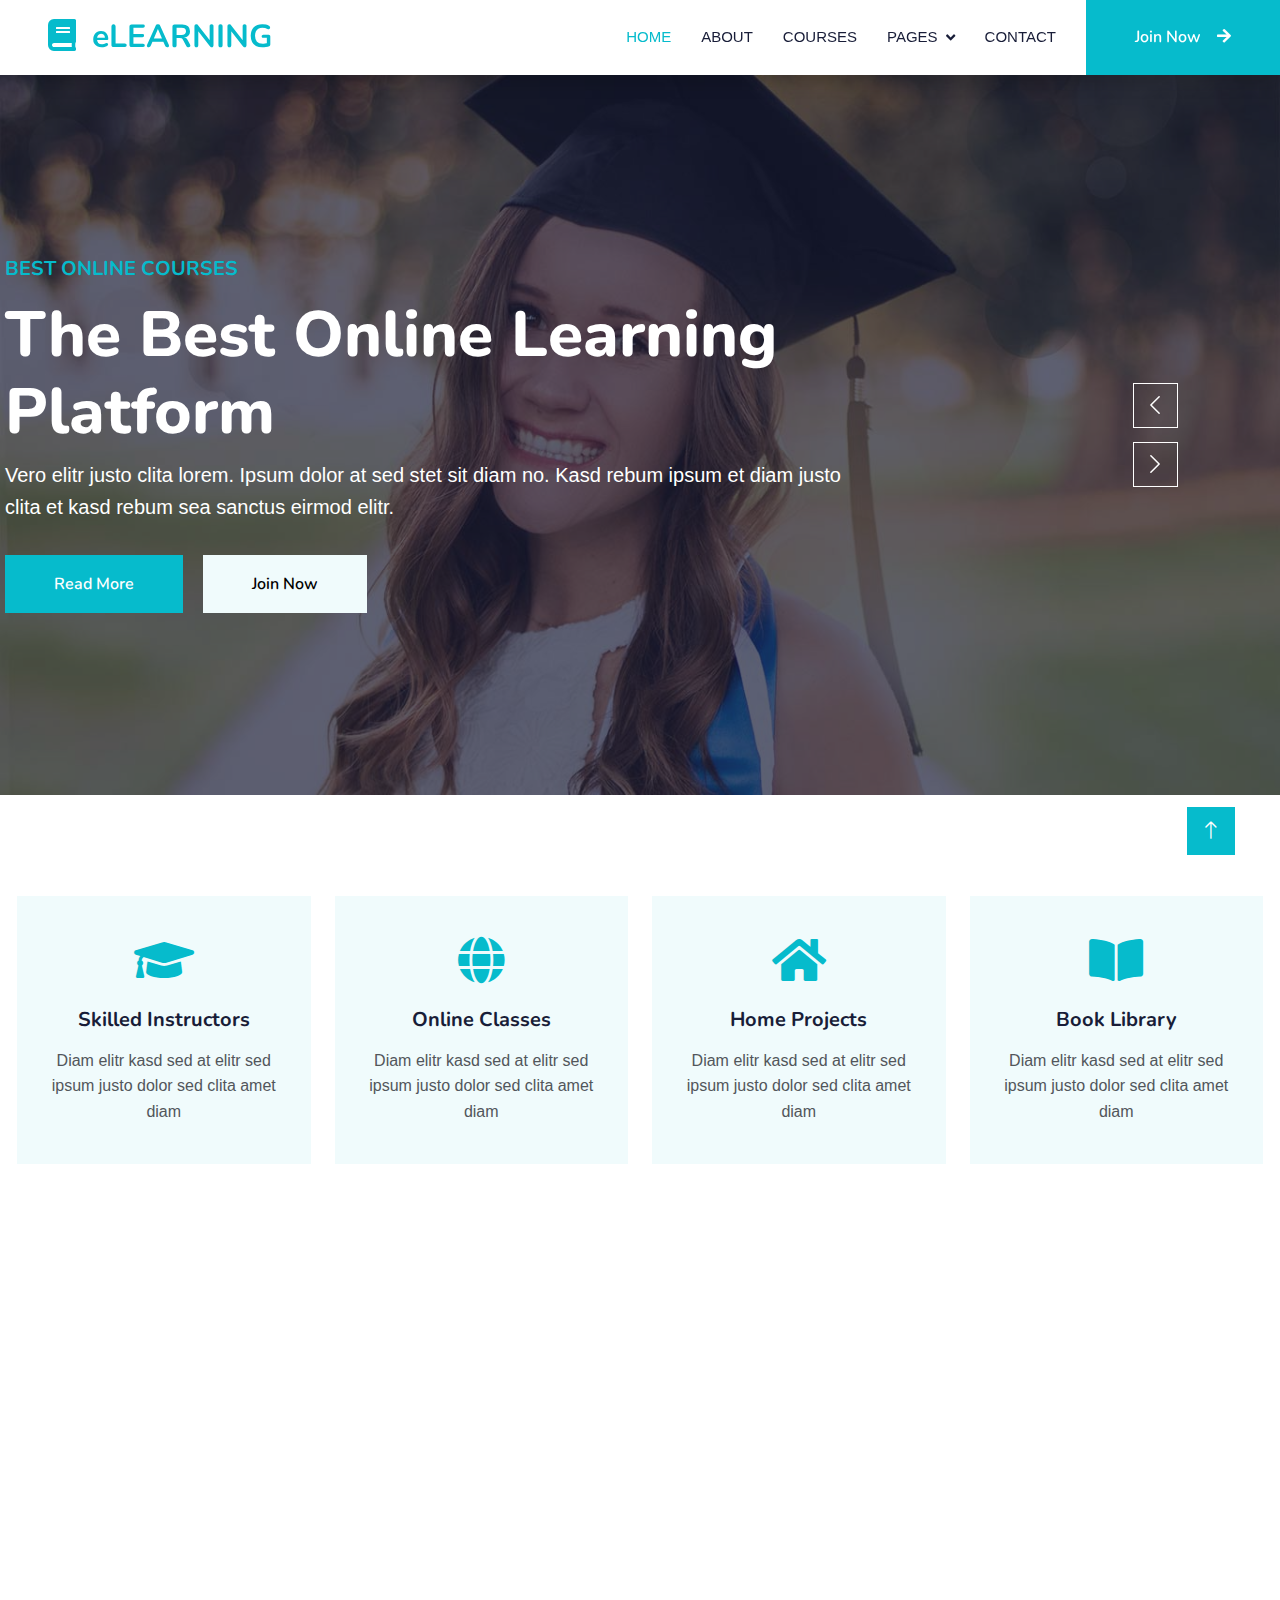
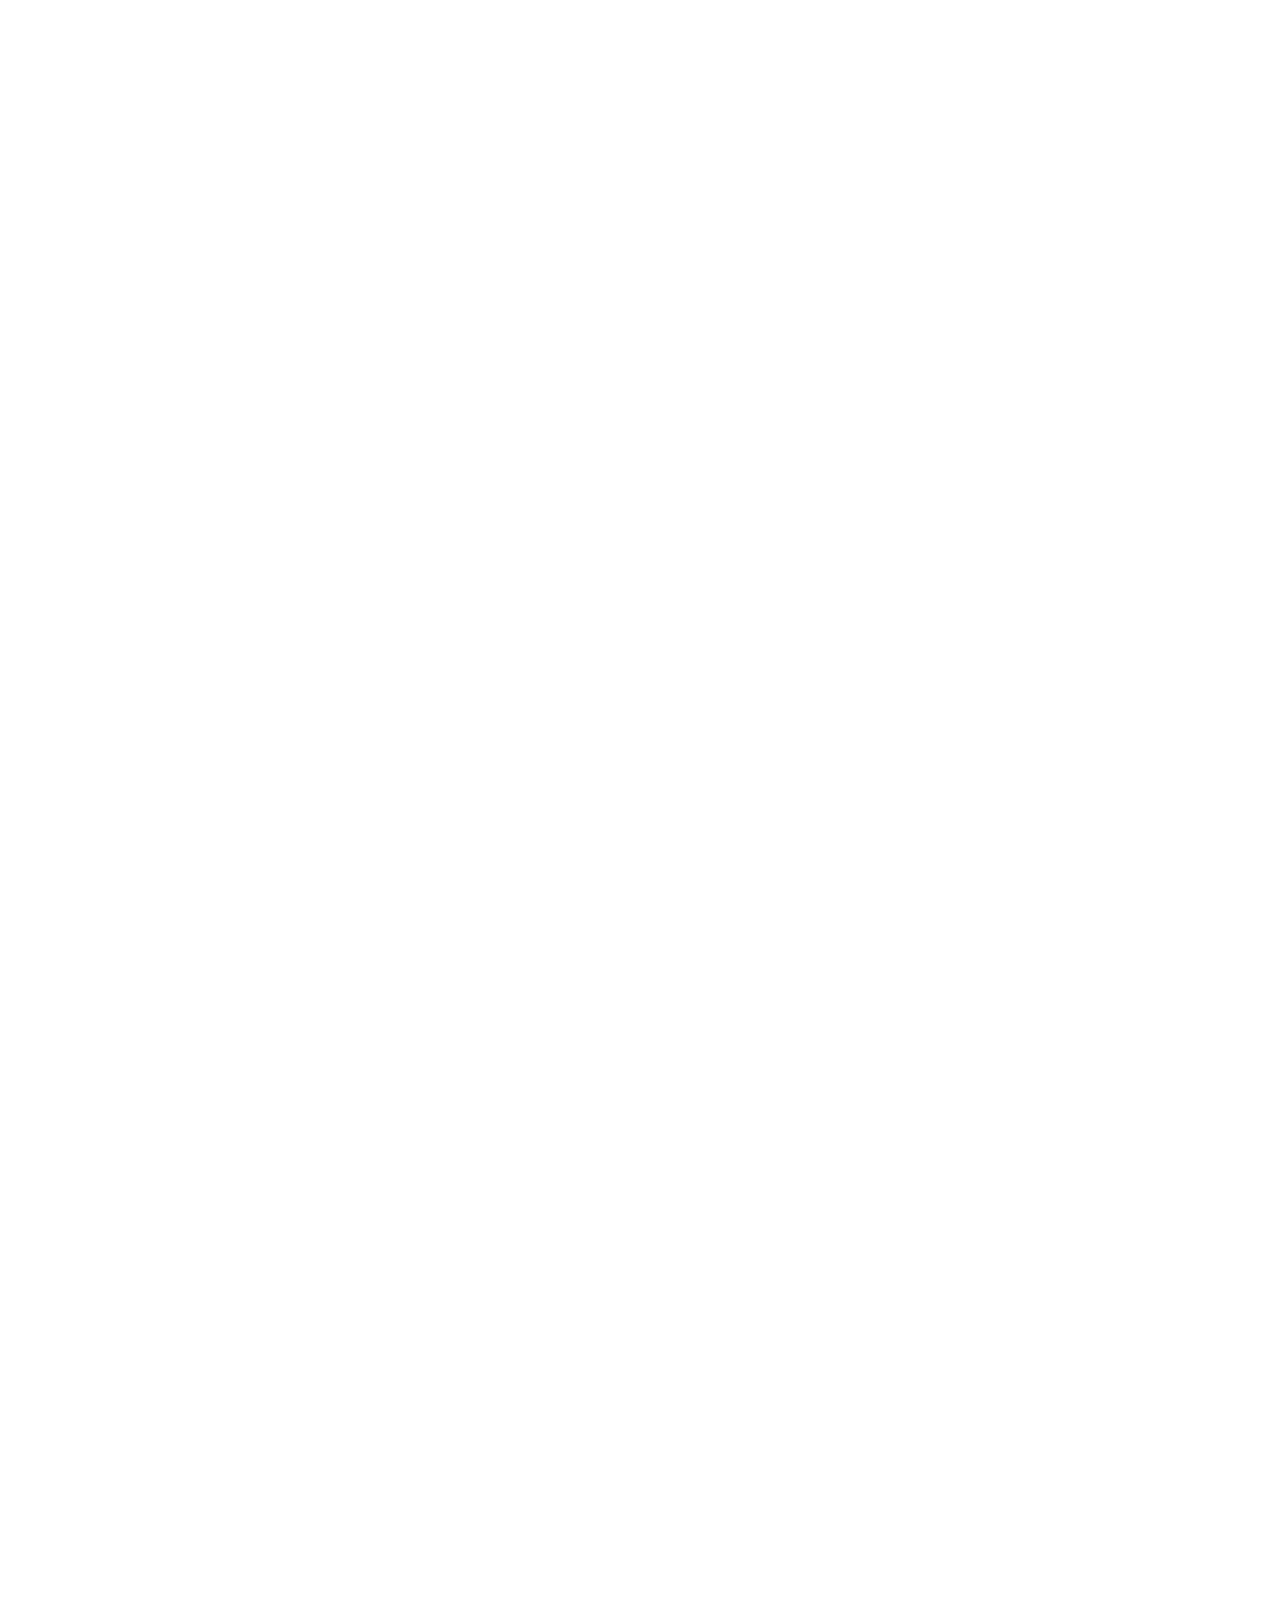
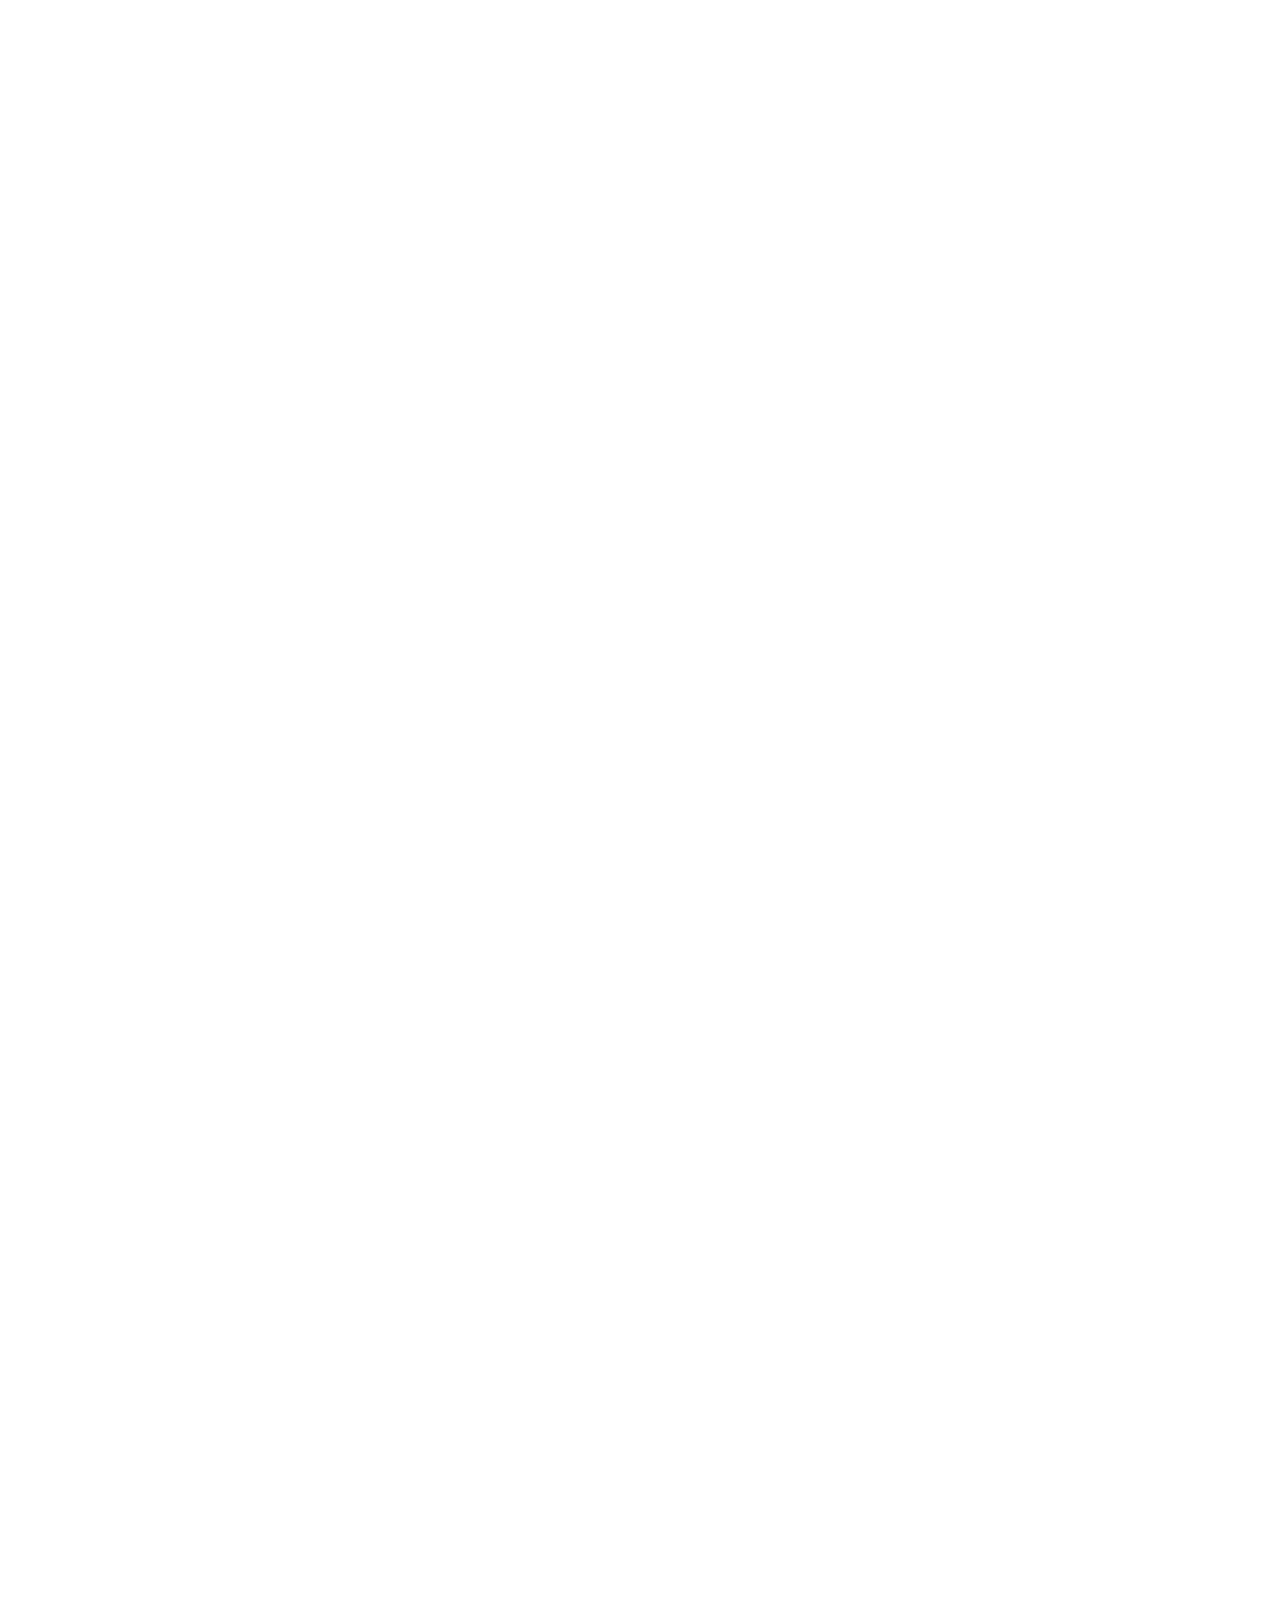
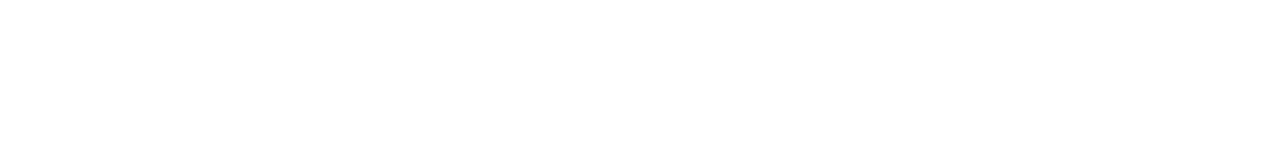
<file: lms-v2/src/main/resources/static/index.html>
<!DOCTYPE html>
<html lang="en">

<head>
    <meta charset="utf-8">
    <title>E-LEARNING</title>
    <meta content="width=device-width, initial-scale=1.0" name="viewport">
    <meta content="" name="keywords">
    <meta content="" name="description">

    <!-- Favicon -->
    <link href="img/favicon.ico" rel="icon">

    <!-- Google Web Fonts -->
    <link rel="preconnect" href="https://fonts.googleapis.com">
    <link rel="preconnect" href="https://fonts.gstatic.com" crossorigin>
    <link href="https://fonts.googleapis.com/css2?family=Heebo:wght@400;500;600&family=Nunito:wght@600;700;800&display=swap" rel="stylesheet">

    <!-- Icon Font Stylesheet -->
    <link href="https://cdnjs.cloudflare.com/ajax/libs/font-awesome/5.10.0/css/all.min.css" rel="stylesheet">
    <link href="https://cdn.jsdelivr.net/npm/bootstrap-icons@1.4.1/font/bootstrap-icons.css" rel="stylesheet">

    <!-- Libraries Stylesheet -->
    <link href="lib/animate/animate.min.css" rel="stylesheet">
    <link href="lib/owlcarousel/assets/owl.carousel.min.css" rel="stylesheet">

    <!-- Customized Bootstrap Stylesheet -->
    <link href="css/bootstrap.min.css" rel="stylesheet">

    <!-- Template Stylesheet -->
    <link href="css/style.css" rel="stylesheet">
</head>

<body>
    <!-- Spinner Start -->
    <div id="spinner" class="show bg-white position-fixed translate-middle w-100 vh-100 top-50 start-50 d-flex align-items-center justify-content-center">
        <div class="spinner-border text-primary" style="width: 3rem; height: 3rem;" role="status">
            <span class="sr-only">Loading...</span>
        </div>
    </div>
    <!-- Spinner End -->


    <!-- Navbar Start -->
    <nav class="navbar navbar-expand-lg bg-white navbar-light shadow sticky-top p-0">
        <a href="index.html" class="navbar-brand d-flex align-items-center px-4 px-lg-5">
            <h2 class="m-0 text-primary"><i class="fa fa-book me-3"></i>eLEARNING</h2>
        </a>
        <button type="button" class="navbar-toggler me-4" data-bs-toggle="collapse" data-bs-target="#navbarCollapse">
            <span class="navbar-toggler-icon"></span>
        </button>
        <div class="collapse navbar-collapse" id="navbarCollapse">
            <div class="navbar-nav ms-auto p-4 p-lg-0">
                <a href="index.html" class="nav-item nav-link active">Home</a>
                <a href="about.html" class="nav-item nav-link">About</a>
                <a href="courses.html" class="nav-item nav-link">Courses</a>
                <div class="nav-item dropdown">
                    <a href="#" class="nav-link dropdown-toggle" data-bs-toggle="dropdown">Pages</a>
                    <div class="dropdown-menu fade-down m-0">
                        <a href="team.html" class="dropdown-item">Our Team</a>
                        <a href="testimonial.html" class="dropdown-item">Testimonial</a>
                        <a href="404.html" class="dropdown-item">404 Page</a>
                    </div>
                </div>
                <a href="contact.html" class="nav-item nav-link">Contact</a>
            </div>
            <a href="login.html" class="btn btn-primary py-4 px-lg-5 d-none d-lg-block">Join Now<i class="fa fa-arrow-right ms-3"></i></a>
        </div>
    </nav>
    <!-- Navbar End -->


    <!-- Carousel Start -->
    <div class="container-fluid p-0 mb-5">
        <div class="owl-carousel header-carousel position-relative">
            <div class="owl-carousel-item position-relative">
                <img class="img-fluid" src="img/carousel-1.jpg" alt="">
                <div class="position-absolute top-0 start-0 w-100 h-100 d-flex align-items-center" style="background: rgba(24, 29, 56, .7);">
                    <div class="container">
                        <div class="row justify-content-start">
                            <div class="col-sm-10 col-lg-8">
                                <h5 class="text-primary text-uppercase mb-3 animated slideInDown">Best Online Courses</h5>
                                <h1 class="display-3 text-white animated slideInDown">The Best Online Learning Platform</h1>
                                <p class="fs-5 text-white mb-4 pb-2">Vero elitr justo clita lorem. Ipsum dolor at sed stet sit diam no. Kasd rebum ipsum et diam justo clita et kasd rebum sea sanctus eirmod elitr.</p>
                                <a href="" class="btn btn-primary py-md-3 px-md-5 me-3 animated slideInLeft">Read More</a>
                                <a href="" class="btn btn-light py-md-3 px-md-5 animated slideInRight">Join Now</a>
                            </div>
                        </div>
                    </div>
                </div>
            </div>
            <div class="owl-carousel-item position-relative">
                <img class="img-fluid" src="img/carousel-2.jpg" alt="">
                <div class="position-absolute top-0 start-0 w-100 h-100 d-flex align-items-center" style="background: rgba(24, 29, 56, .7);">
                    <div class="container">
                        <div class="row justify-content-start">
                            <div class="col-sm-10 col-lg-8">
                                <h5 class="text-primary text-uppercase mb-3 animated slideInDown">Best Online Courses</h5>
                                <h1 class="display-3 text-white animated slideInDown">Get Educated Online From Your Home</h1>
                                <p class="fs-5 text-white mb-4 pb-2">Vero elitr justo clita lorem. Ipsum dolor at sed stet sit diam no. Kasd rebum ipsum et diam justo clita et kasd rebum sea sanctus eirmod elitr.</p>
                                <a href="" class="btn btn-primary py-md-3 px-md-5 me-3 animated slideInLeft">Read More</a>
                                <a href="" class="btn btn-light py-md-3 px-md-5 animated slideInRight">Join Now</a>
                            </div>
                        </div>
                    </div>
                </div>
            </div>
        </div>
    </div>
    <!-- Carousel End -->


    <!-- Service Start -->
    <div class="container-xxl py-5">
        <div class="container">
            <div class="row g-4">
                <div class="col-lg-3 col-sm-6 wow fadeInUp" data-wow-delay="0.1s">
                    <div class="service-item text-center pt-3">
                        <div class="p-4">
                            <i class="fa fa-3x fa-graduation-cap text-primary mb-4"></i>
                            <h5 class="mb-3">Skilled Instructors</h5>
                            <p>Diam elitr kasd sed at elitr sed ipsum justo dolor sed clita amet diam</p>
                        </div>
                    </div>
                </div>
                <div class="col-lg-3 col-sm-6 wow fadeInUp" data-wow-delay="0.3s">
                    <div class="service-item text-center pt-3">
                        <div class="p-4">
                            <i class="fa fa-3x fa-globe text-primary mb-4"></i>
                            <h5 class="mb-3">Online Classes</h5>
                            <p>Diam elitr kasd sed at elitr sed ipsum justo dolor sed clita amet diam</p>
                        </div>
                    </div>
                </div>
                <div class="col-lg-3 col-sm-6 wow fadeInUp" data-wow-delay="0.5s">
                    <div class="service-item text-center pt-3">
                        <div class="p-4">
                            <i class="fa fa-3x fa-home text-primary mb-4"></i>
                            <h5 class="mb-3">Home Projects</h5>
                            <p>Diam elitr kasd sed at elitr sed ipsum justo dolor sed clita amet diam</p>
                        </div>
                    </div>
                </div>
                <div class="col-lg-3 col-sm-6 wow fadeInUp" data-wow-delay="0.7s">
                    <div class="service-item text-center pt-3">
                        <div class="p-4">
                            <i class="fa fa-3x fa-book-open text-primary mb-4"></i>
                            <h5 class="mb-3">Book Library</h5>
                            <p>Diam elitr kasd sed at elitr sed ipsum justo dolor sed clita amet diam</p>
                        </div>
                    </div>
                </div>
            </div>
        </div>
    </div>
    <!-- Service End -->


    <!-- About Start -->
    <div class="container-xxl py-5">
        <div class="container">
            <div class="row g-5">
                <div class="col-lg-6 wow fadeInUp" data-wow-delay="0.1s" style="min-height: 400px;">
                    <div class="position-relative h-100">
                        <img class="img-fluid position-absolute w-100 h-100" src="img/about.jpg" alt="" style="object-fit: cover;">
                    </div>
                </div>
                <div class="col-lg-6 wow fadeInUp" data-wow-delay="0.3s">
                    <h6 class="section-title bg-white text-start text-primary pe-3">About Us</h6>
                    <h1 class="mb-4">Welcome to eLEARNING</h1>
                    <p class="mb-4">Tempor erat elitr rebum at clita. Diam dolor diam ipsum sit. Aliqu diam amet diam et eos. Clita erat ipsum et lorem et sit.</p>
                    <p class="mb-4">Tempor erat elitr rebum at clita. Diam dolor diam ipsum sit. Aliqu diam amet diam et eos. Clita erat ipsum et lorem et sit, sed stet lorem sit clita duo justo magna dolore erat amet</p>
                    <div class="row gy-2 gx-4 mb-4">
                        <div class="col-sm-6">
                            <p class="mb-0"><i class="fa fa-arrow-right text-primary me-2"></i>Skilled Instructors</p>
                        </div>
                        <div class="col-sm-6">
                            <p class="mb-0"><i class="fa fa-arrow-right text-primary me-2"></i>Online Classes</p>
                        </div>
                        <div class="col-sm-6">
                            <p class="mb-0"><i class="fa fa-arrow-right text-primary me-2"></i>International Certificate</p>
                        </div>
                        <div class="col-sm-6">
                            <p class="mb-0"><i class="fa fa-arrow-right text-primary me-2"></i>Skilled Instructors</p>
                        </div>
                        <div class="col-sm-6">
                            <p class="mb-0"><i class="fa fa-arrow-right text-primary me-2"></i>Online Classes</p>
                        </div>
                        <div class="col-sm-6">
                            <p class="mb-0"><i class="fa fa-arrow-right text-primary me-2"></i>International Certificate</p>
                        </div>
                    </div>
                    <a class="btn btn-primary py-3 px-5 mt-2" href="">Read More</a>
                </div>
            </div>
        </div>
    </div>
    <!-- About End -->


    <!-- Categories Start -->
    <div class="container-xxl py-5 category">
        <div class="container">
            <div class="text-center wow fadeInUp" data-wow-delay="0.1s">
                <h6 class="section-title bg-white text-center text-primary px-3">Categories</h6>
                <h1 class="mb-5">Courses Categories</h1>
            </div>
            <div class="row g-3">
                <div class="col-lg-7 col-md-6">
                    <div class="row g-3">
                        <div class="col-lg-12 col-md-12 wow zoomIn" data-wow-delay="0.1s">
                            <a class="position-relative d-block overflow-hidden" href="">
                                <img class="img-fluid" src="img/cat-1.jpg" alt="">
                                <div class="bg-white text-center position-absolute bottom-0 end-0 py-2 px-3" style="margin: 1px;">
                                    <h5 class="m-0">Web Design</h5>
                                    <small class="text-primary">49 Courses</small>
                                </div>
                            </a>
                        </div>
                        <div class="col-lg-6 col-md-12 wow zoomIn" data-wow-delay="0.3s">
                            <a class="position-relative d-block overflow-hidden" href="">
                                <img class="img-fluid" src="img/cat-2.jpg" alt="">
                                <div class="bg-white text-center position-absolute bottom-0 end-0 py-2 px-3" style="margin: 1px;">
                                    <h5 class="m-0">Graphic Design</h5>
                                    <small class="text-primary">49 Courses</small>
                                </div>
                            </a>
                        </div>
                        <div class="col-lg-6 col-md-12 wow zoomIn" data-wow-delay="0.5s">
                            <a class="position-relative d-block overflow-hidden" href="">
                                <img class="img-fluid" src="img/cat-3.jpg" alt="">
                                <div class="bg-white text-center position-absolute bottom-0 end-0 py-2 px-3" style="margin: 1px;">
                                    <h5 class="m-0">Video Editing</h5>
                                    <small class="text-primary">49 Courses</small>
                                </div>
                            </a>
                        </div>
                    </div>
                </div>
                <div class="col-lg-5 col-md-6 wow zoomIn" data-wow-delay="0.7s" style="min-height: 350px;">
                    <a class="position-relative d-block h-100 overflow-hidden" href="">
                        <img class="img-fluid position-absolute w-100 h-100" src="img/cat-4.jpg" alt="" style="object-fit: cover;">
                        <div class="bg-white text-center position-absolute bottom-0 end-0 py-2 px-3" style="margin:  1px;">
                            <h5 class="m-0">Online Marketing</h5>
                            <small class="text-primary">49 Courses</small>
                        </div>
                    </a>
                </div>
            </div>
        </div>
    </div>
    <!-- Categories Start -->


    <!-- Courses Start -->
    <div class="container-xxl py-5">
        <div class="container">
            <div class="text-center wow fadeInUp" data-wow-delay="0.1s">
                <h6 class="section-title bg-white text-center text-primary px-3">Courses</h6>
                <h1 class="mb-5">Popular Courses</h1>
            </div>
            <div class="row g-4 justify-content-center">
                <div class="col-lg-4 col-md-6 wow fadeInUp" data-wow-delay="0.1s">
                    <div class="course-item bg-light">
                        <div class="position-relative overflow-hidden">
                            <img class="img-fluid" src="img/course-1.jpg" alt="">
                            <div class="w-100 d-flex justify-content-center position-absolute bottom-0 start-0 mb-4">
                                <a href="#" class="flex-shrink-0 btn btn-sm btn-primary px-3 border-end" style="border-radius: 30px 0 0 30px;">Read More</a>
                                <a href="#" class="flex-shrink-0 btn btn-sm btn-primary px-3" style="border-radius: 0 30px 30px 0;">Join Now</a>
                            </div>
                        </div>
                        <div class="text-center p-4 pb-0">
                            <h3 class="mb-0">$149.00</h3>
                            <div class="mb-3">
                                <small class="fa fa-star text-primary"></small>
                                <small class="fa fa-star text-primary"></small>
                                <small class="fa fa-star text-primary"></small>
                                <small class="fa fa-star text-primary"></small>
                                <small class="fa fa-star text-primary"></small>
                                <small>(123)</small>
                            </div>
                            <h5 class="mb-4">Web Design & Development Course for Beginners</h5>
                        </div>
                        <div class="d-flex border-top">
                            <small class="flex-fill text-center border-end py-2"><i class="fa fa-user-tie text-primary me-2"></i>John Doe</small>
                            <small class="flex-fill text-center border-end py-2"><i class="fa fa-clock text-primary me-2"></i>1.49 Hrs</small>
                            <small class="flex-fill text-center py-2"><i class="fa fa-user text-primary me-2"></i>30 Students</small>
                        </div>
                    </div>
                </div>
                <div class="col-lg-4 col-md-6 wow fadeInUp" data-wow-delay="0.3s">
                    <div class="course-item bg-light">
                        <div class="position-relative overflow-hidden">
                            <img class="img-fluid" src="img/course-2.jpg" alt="">
                            <div class="w-100 d-flex justify-content-center position-absolute bottom-0 start-0 mb-4">
                                <a href="#" class="flex-shrink-0 btn btn-sm btn-primary px-3 border-end" style="border-radius: 30px 0 0 30px;">Read More</a>
                                <a href="#" class="flex-shrink-0 btn btn-sm btn-primary px-3" style="border-radius: 0 30px 30px 0;">Join Now</a>
                            </div>
                        </div>
                        <div class="text-center p-4 pb-0">
                            <h3 class="mb-0">$149.00</h3>
                            <div class="mb-3">
                                <small class="fa fa-star text-primary"></small>
                                <small class="fa fa-star text-primary"></small>
                                <small class="fa fa-star text-primary"></small>
                                <small class="fa fa-star text-primary"></small>
                                <small class="fa fa-star text-primary"></small>
                                <small>(123)</small>
                            </div>
                            <h5 class="mb-4">Web Design & Development Course for Beginners</h5>
                        </div>
                        <div class="d-flex border-top">
                            <small class="flex-fill text-center border-end py-2"><i class="fa fa-user-tie text-primary me-2"></i>John Doe</small>
                            <small class="flex-fill text-center border-end py-2"><i class="fa fa-clock text-primary me-2"></i>1.49 Hrs</small>
                            <small class="flex-fill text-center py-2"><i class="fa fa-user text-primary me-2"></i>30 Students</small>
                        </div>
                    </div>
                </div>
                <div class="col-lg-4 col-md-6 wow fadeInUp" data-wow-delay="0.5s">
                    <div class="course-item bg-light">
                        <div class="position-relative overflow-hidden">
                            <img class="img-fluid" src="img/course-3.jpg" alt="">
                            <div class="w-100 d-flex justify-content-center position-absolute bottom-0 start-0 mb-4">
                                <a href="#" class="flex-shrink-0 btn btn-sm btn-primary px-3 border-end" style="border-radius: 30px 0 0 30px;">Read More</a>
                                <a href="#" class="flex-shrink-0 btn btn-sm btn-primary px-3" style="border-radius: 0 30px 30px 0;">Join Now</a>
                            </div>
                        </div>
                        <div class="text-center p-4 pb-0">
                            <h3 class="mb-0">$149.00</h3>
                            <div class="mb-3">
                                <small class="fa fa-star text-primary"></small>
                                <small class="fa fa-star text-primary"></small>
                                <small class="fa fa-star text-primary"></small>
                                <small class="fa fa-star text-primary"></small>
                                <small class="fa fa-star text-primary"></small>
                                <small>(123)</small>
                            </div>
                            <h5 class="mb-4">Web Design & Development Course for Beginners</h5>
                        </div>
                        <div class="d-flex border-top">
                            <small class="flex-fill text-center border-end py-2"><i class="fa fa-user-tie text-primary me-2"></i>John Doe</small>
                            <small class="flex-fill text-center border-end py-2"><i class="fa fa-clock text-primary me-2"></i>1.49 Hrs</small>
                            <small class="flex-fill text-center py-2"><i class="fa fa-user text-primary me-2"></i>30 Students</small>
                        </div>
                    </div>
                </div>
            </div>
        </div>
    </div>
    <!-- Courses End -->


    <!-- Team Start -->
    <div class="container-xxl py-5">
        <div class="container">
            <div class="text-center wow fadeInUp" data-wow-delay="0.1s">
                <h6 class="section-title bg-white text-center text-primary px-3">Instructors</h6>
                <h1 class="mb-5">Expert Instructors</h1>
            </div>
            <div class="row g-4">
                <div class="col-lg-3 col-md-6 wow fadeInUp" data-wow-delay="0.1s">
                    <div class="team-item bg-light">
                        <div class="overflow-hidden">
                            <img class="img-fluid" src="img/team-1.jpg" alt="">
                        </div>
                        <div class="position-relative d-flex justify-content-center" style="margin-top: -23px;">
                            <div class="bg-light d-flex justify-content-center pt-2 px-1">
                                <a class="btn btn-sm-square btn-primary mx-1" href=""><i class="fab fa-facebook-f"></i></a>
                                <a class="btn btn-sm-square btn-primary mx-1" href=""><i class="fab fa-twitter"></i></a>
                                <a class="btn btn-sm-square btn-primary mx-1" href=""><i class="fab fa-instagram"></i></a>
                            </div>
                        </div>
                        <div class="text-center p-4">
                            <h5 class="mb-0">Instructor Name</h5>
                            <small>Designation</small>
                        </div>
                    </div>
                </div>
                <div class="col-lg-3 col-md-6 wow fadeInUp" data-wow-delay="0.3s">
                    <div class="team-item bg-light">
                        <div class="overflow-hidden">
                            <img class="img-fluid" src="img/team-2.jpg" alt="">
                        </div>
                        <div class="position-relative d-flex justify-content-center" style="margin-top: -23px;">
                            <div class="bg-light d-flex justify-content-center pt-2 px-1">
                                <a class="btn btn-sm-square btn-primary mx-1" href=""><i class="fab fa-facebook-f"></i></a>
                                <a class="btn btn-sm-square btn-primary mx-1" href=""><i class="fab fa-twitter"></i></a>
                                <a class="btn btn-sm-square btn-primary mx-1" href=""><i class="fab fa-instagram"></i></a>
                            </div>
                        </div>
                        <div class="text-center p-4">
                            <h5 class="mb-0">Instructor Name</h5>
                            <small>Designation</small>
                        </div>
                    </div>
                </div>
                <div class="col-lg-3 col-md-6 wow fadeInUp" data-wow-delay="0.5s">
                    <div class="team-item bg-light">
                        <div class="overflow-hidden">
                            <img class="img-fluid" src="img/team-3.jpg" alt="">
                        </div>
                        <div class="position-relative d-flex justify-content-center" style="margin-top: -23px;">
                            <div class="bg-light d-flex justify-content-center pt-2 px-1">
                                <a class="btn btn-sm-square btn-primary mx-1" href=""><i class="fab fa-facebook-f"></i></a>
                                <a class="btn btn-sm-square btn-primary mx-1" href=""><i class="fab fa-twitter"></i></a>
                                <a class="btn btn-sm-square btn-primary mx-1" href=""><i class="fab fa-instagram"></i></a>
                            </div>
                        </div>
                        <div class="text-center p-4">
                            <h5 class="mb-0">Instructor Name</h5>
                            <small>Designation</small>
                        </div>
                    </div>
                </div>
                <div class="col-lg-3 col-md-6 wow fadeInUp" data-wow-delay="0.7s">
                    <div class="team-item bg-light">
                        <div class="overflow-hidden">
                            <img class="img-fluid" src="img/team-4.jpg" alt="">
                        </div>
                        <div class="position-relative d-flex justify-content-center" style="margin-top: -23px;">
                            <div class="bg-light d-flex justify-content-center pt-2 px-1">
                                <a class="btn btn-sm-square btn-primary mx-1" href=""><i class="fab fa-facebook-f"></i></a>
                                <a class="btn btn-sm-square btn-primary mx-1" href=""><i class="fab fa-twitter"></i></a>
                                <a class="btn btn-sm-square btn-primary mx-1" href=""><i class="fab fa-instagram"></i></a>
                            </div>
                        </div>
                        <div class="text-center p-4">
                            <h5 class="mb-0">Instructor Name</h5>
                            <small>Designation</small>
                        </div>
                    </div>
                </div>
            </div>
        </div>
    </div>
    <!-- Team End -->


    <!-- Testimonial Start -->
    <div class="container-xxl py-5 wow fadeInUp" data-wow-delay="0.1s">
        <div class="container">
            <div class="text-center">
                <h6 class="section-title bg-white text-center text-primary px-3">Testimonial</h6>
                <h1 class="mb-5">Our Students Say!</h1>
            </div>
            <div class="owl-carousel testimonial-carousel position-relative">
                <div class="testimonial-item text-center">
                    <img class="border rounded-circle p-2 mx-auto mb-3" src="img/testimonial-1.jpg" style="width: 80px; height: 80px;">
                    <h5 class="mb-0">Client Name</h5>
                    <p>Profession</p>
                    <div class="testimonial-text bg-light text-center p-4">
                    <p class="mb-0">Tempor erat elitr rebum at clita. Diam dolor diam ipsum sit diam amet diam et eos. Clita erat ipsum et lorem et sit.</p>
                    </div>
                </div>
                <div class="testimonial-item text-center">
                    <img class="border rounded-circle p-2 mx-auto mb-3" src="img/testimonial-2.jpg" style="width: 80px; height: 80px;">
                    <h5 class="mb-0">Client Name</h5>
                    <p>Profession</p>
                    <div class="testimonial-text bg-light text-center p-4">
                    <p class="mb-0">Tempor erat elitr rebum at clita. Diam dolor diam ipsum sit diam amet diam et eos. Clita erat ipsum et lorem et sit.</p>
                    </div>
                </div>
                <div class="testimonial-item text-center">
                    <img class="border rounded-circle p-2 mx-auto mb-3" src="img/testimonial-3.jpg" style="width: 80px; height: 80px;">
                    <h5 class="mb-0">Client Name</h5>
                    <p>Profession</p>
                    <div class="testimonial-text bg-light text-center p-4">
                    <p class="mb-0">Tempor erat elitr rebum at clita. Diam dolor diam ipsum sit diam amet diam et eos. Clita erat ipsum et lorem et sit.</p>
                    </div>
                </div>
                <div class="testimonial-item text-center">
                    <img class="border rounded-circle p-2 mx-auto mb-3" src="img/testimonial-4.jpg" style="width: 80px; height: 80px;">
                    <h5 class="mb-0">Client Name</h5>
                    <p>Profession</p>
                    <div class="testimonial-text bg-light text-center p-4">
                    <p class="mb-0">Tempor erat elitr rebum at clita. Diam dolor diam ipsum sit diam amet diam et eos. Clita erat ipsum et lorem et sit.</p>
                    </div>
                </div>
            </div>
        </div>
    </div>
    <!-- Testimonial End -->
        

    <!-- Footer Start -->
    <div class="container-fluid bg-dark text-light footer pt-5 mt-5 wow fadeIn" data-wow-delay="0.1s">
        <div class="container py-5">
            <div class="row g-5">
                <div class="col-lg-3 col-md-6">
                    <h4 class="text-white mb-3">Quick Link</h4>
                    <a class="btn btn-link" href="">About Us</a>
                    <a class="btn btn-link" href="">Contact Us</a>
                    <a class="btn btn-link" href="">Privacy Policy</a>
                    <a class="btn btn-link" href="">Terms & Condition</a>
                    <a class="btn btn-link" href="">FAQs & Help</a>
                </div>
                <div class="col-lg-3 col-md-6">
                    <h4 class="text-white mb-3">Contact</h4>
                    <p class="mb-2"><i class="fa fa-map-marker-alt me-3"></i>123 Street, New York, USA</p>
                    <p class="mb-2"><i class="fa fa-phone-alt me-3"></i>+012 345 67890</p>
                    <p class="mb-2"><i class="fa fa-envelope me-3"></i>info@example.com</p>
                    <div class="d-flex pt-2">
                        <a class="btn btn-outline-light btn-social" href=""><i class="fab fa-twitter"></i></a>
                        <a class="btn btn-outline-light btn-social" href=""><i class="fab fa-facebook-f"></i></a>
                        <a class="btn btn-outline-light btn-social" href=""><i class="fab fa-youtube"></i></a>
                        <a class="btn btn-outline-light btn-social" href=""><i class="fab fa-linkedin-in"></i></a>
                    </div>
                </div>
                <div class="col-lg-3 col-md-6">
                    <h4 class="text-white mb-3">Gallery</h4>
                    <div class="row g-2 pt-2">
                        <div class="col-4">
                            <img class="img-fluid bg-light p-1" src="img/course-1.jpg" alt="">
                        </div>
                        <div class="col-4">
                            <img class="img-fluid bg-light p-1" src="img/course-2.jpg" alt="">
                        </div>
                        <div class="col-4">
                            <img class="img-fluid bg-light p-1" src="img/course-3.jpg" alt="">
                        </div>
                        <div class="col-4">
                            <img class="img-fluid bg-light p-1" src="img/course-2.jpg" alt="">
                        </div>
                        <div class="col-4">
                            <img class="img-fluid bg-light p-1" src="img/course-3.jpg" alt="">
                        </div>
                        <div class="col-4">
                            <img class="img-fluid bg-light p-1" src="img/course-1.jpg" alt="">
                        </div>
                    </div>
                </div>
                <div class="col-lg-3 col-md-6">
                    <h4 class="text-white mb-3">Newsletter</h4>
                    <p>Dolor amet sit justo amet elitr clita ipsum elitr est.</p>
                    <div class="position-relative mx-auto" style="max-width: 400px;">
                        <input class="form-control border-0 w-100 py-3 ps-4 pe-5" type="text" placeholder="Your email">
                        <button type="button" class="btn btn-primary py-2 position-absolute top-0 end-0 mt-2 me-2">SignUp</button>
                    </div>
                </div>
            </div>
        </div>
        <div class="container">
            <div class="copyright">
                <div class="row">
                    <div class="col-md-6 text-center text-md-start mb-3 mb-md-0">
                        &copy; <a class="border-bottom" href="#">Your Site Name</a>, All Right Reserved.

                        <!--/*** This template is free as long as you keep the footer author’s credit link/attribution link/backlink. If you'd like to use the template without the footer author’s credit link/attribution link/backlink, you can purchase the Credit Removal License from "https://htmlcodex.com/credit-removal". Thank you for your support. ***/-->
                        Designed By <a class="border-bottom" href="https://htmlcodex.com">HTML Codex</a><br><br>
                        Distributed By <a class="border-bottom" href="https://themewagon.com">ThemeWagon</a>
                    </div>
                    <div class="col-md-6 text-center text-md-end">
                        <div class="footer-menu">
                            <a href="">Home</a>
                            <a href="">Cookies</a>
                            <a href="">Help</a>
                            <a href="">FQAs</a>
                        </div>
                    </div>
                </div>
            </div>
        </div>
    </div>
    <!-- Footer End -->


    <!-- Back to Top -->
    <a href="#" class="btn btn-lg btn-primary btn-lg-square back-to-top"><i class="bi bi-arrow-up"></i></a>


    <!-- JavaScript Libraries -->
    <script src="https://code.jquery.com/jquery-3.4.1.min.js"></script>
    <script src="https://cdn.jsdelivr.net/npm/bootstrap@5.0.0/dist/js/bootstrap.bundle.min.js"></script>
    <script src="lib/wow/wow.min.js"></script>
    <script src="lib/easing/easing.min.js"></script>
    <script src="lib/waypoints/waypoints.min.js"></script>
    <script src="lib/owlcarousel/owl.carousel.min.js"></script>

    <!-- Template Javascript -->
    <script src="js/main.js"></script>
</body>

</html>
</file>
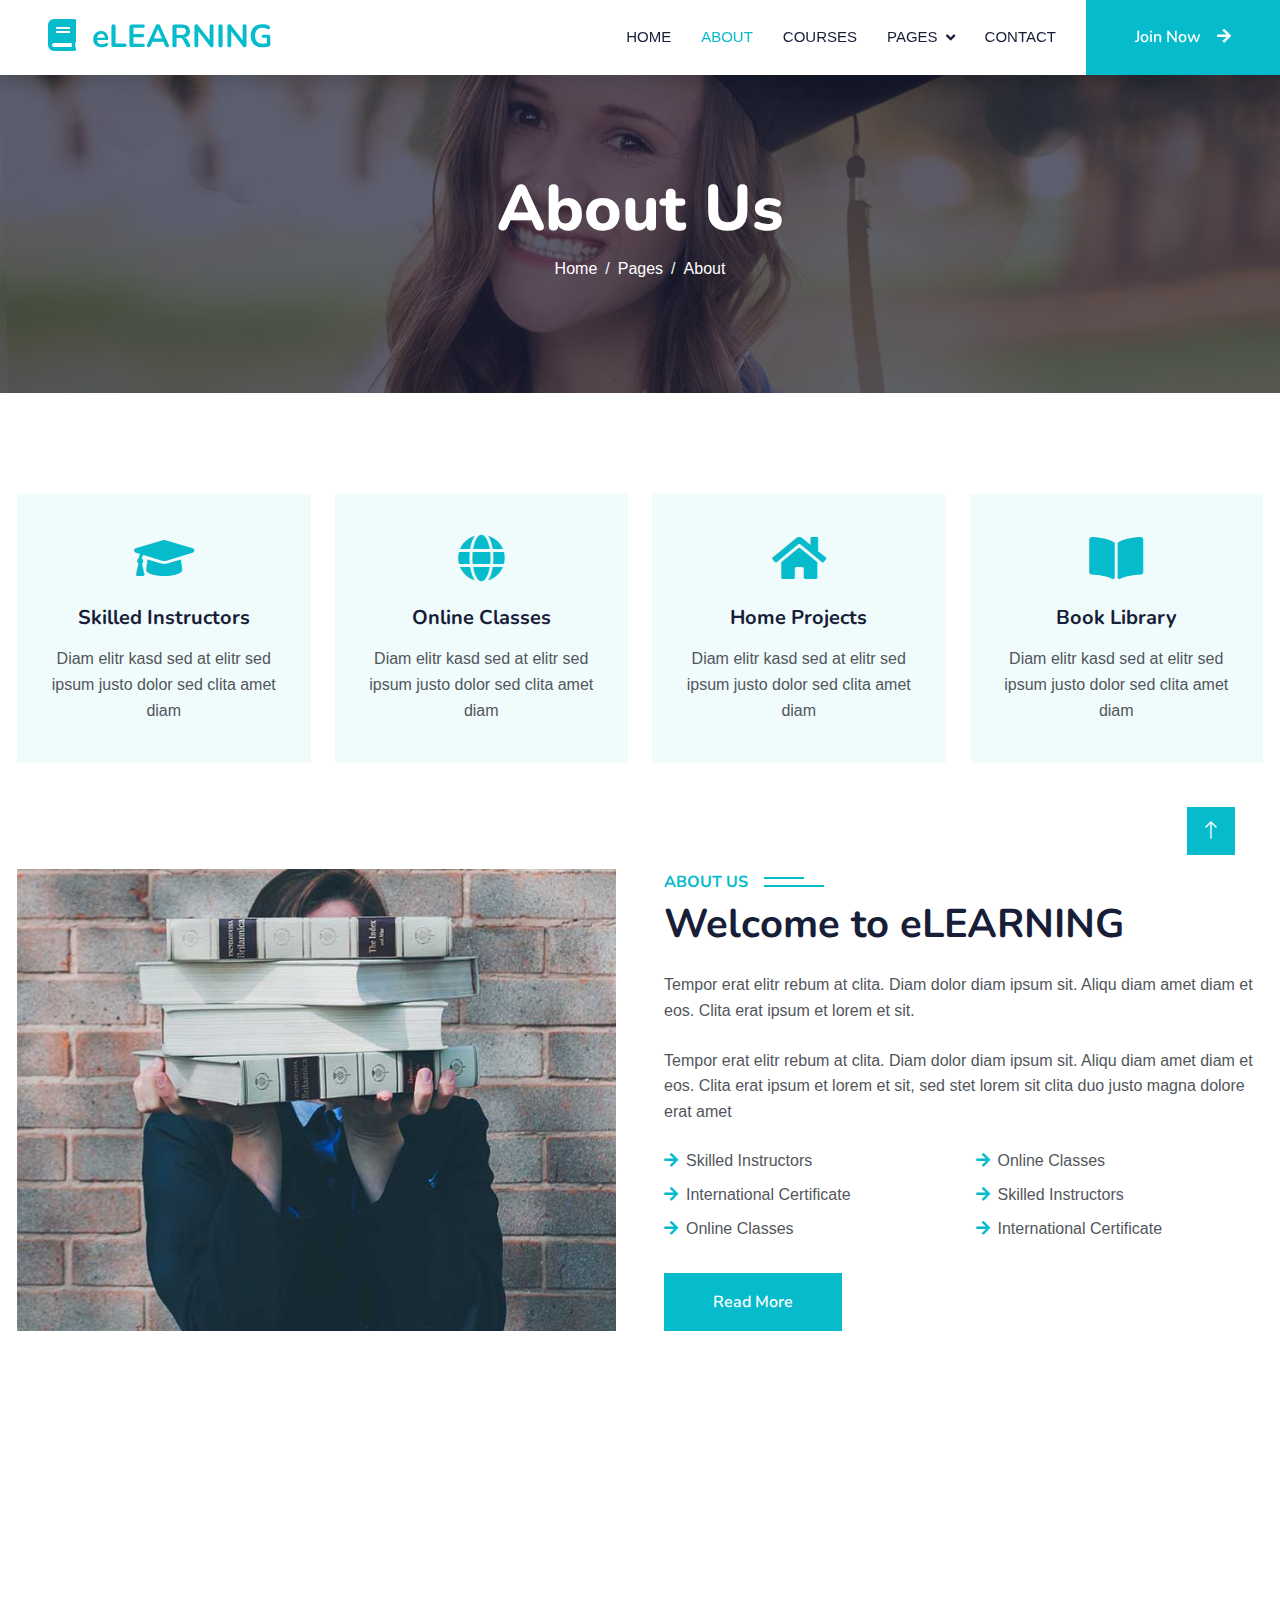
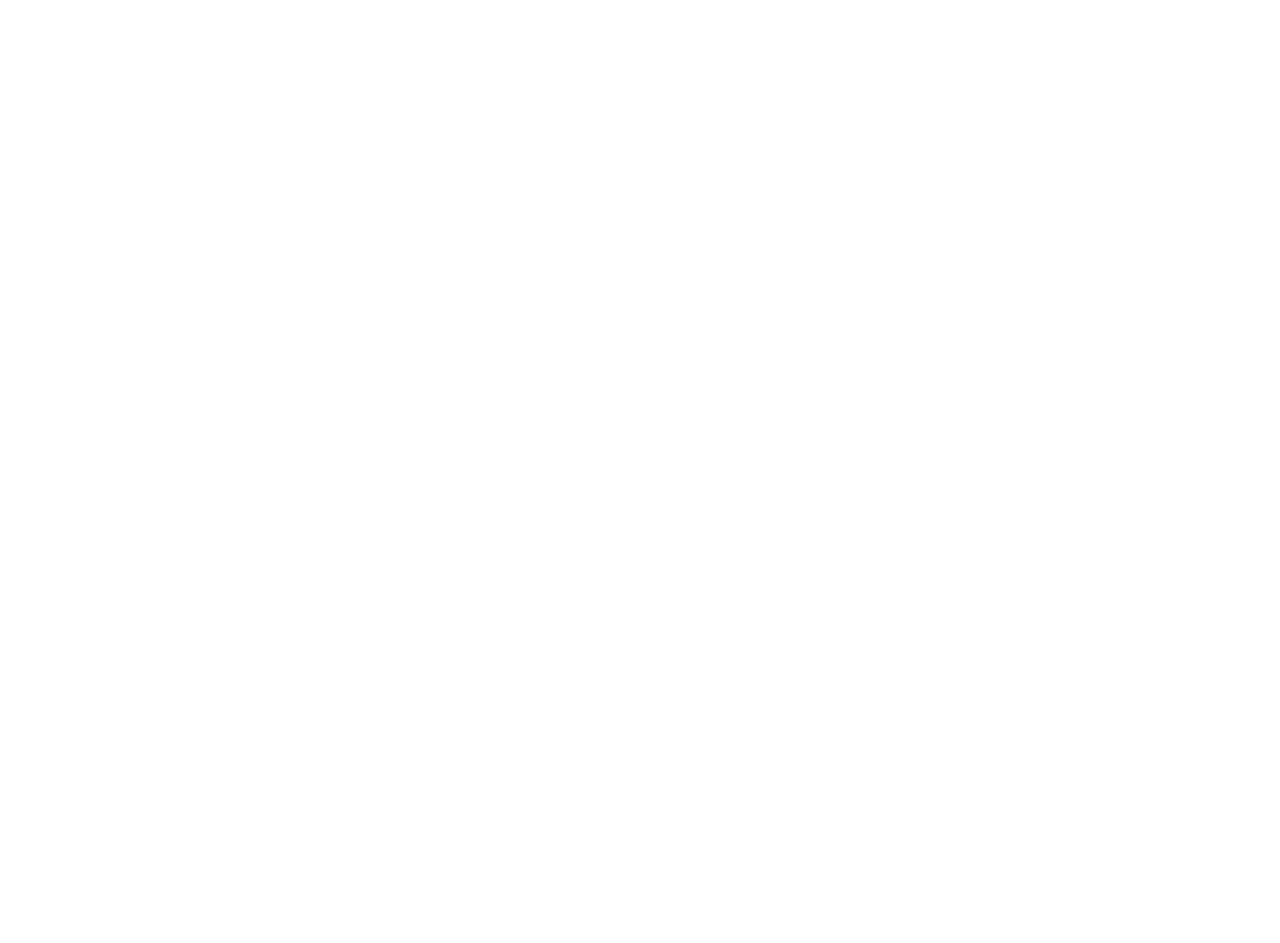
<file: lms-v2/src/main/resources/static/about.html>
<!DOCTYPE html>
<html lang="en">

<head>
    <meta charset="utf-8">
    <title>eLEARNING - eLearning HTML Template</title>
    <meta content="width=device-width, initial-scale=1.0" name="viewport">
    <meta content="" name="keywords">
    <meta content="" name="description">

    <!-- Favicon -->
    <link href="img/favicon.ico" rel="icon">

    <!-- Google Web Fonts -->
    <link rel="preconnect" href="https://fonts.googleapis.com">
    <link rel="preconnect" href="https://fonts.gstatic.com" crossorigin>
    <link href="https://fonts.googleapis.com/css2?family=Heebo:wght@400;500;600&family=Nunito:wght@600;700;800&display=swap" rel="stylesheet">

    <!-- Icon Font Stylesheet -->
    <link href="https://cdnjs.cloudflare.com/ajax/libs/font-awesome/5.10.0/css/all.min.css" rel="stylesheet">
    <link href="https://cdn.jsdelivr.net/npm/bootstrap-icons@1.4.1/font/bootstrap-icons.css" rel="stylesheet">

    <!-- Libraries Stylesheet -->
    <link href="lib/animate/animate.min.css" rel="stylesheet">
    <link href="lib/owlcarousel/assets/owl.carousel.min.css" rel="stylesheet">

    <!-- Customized Bootstrap Stylesheet -->
    <link href="css/bootstrap.min.css" rel="stylesheet">

    <!-- Template Stylesheet -->
    <link href="css/style.css" rel="stylesheet">
</head>

<body>
    <!-- Spinner Start -->
    <div id="spinner" class="show bg-white position-fixed translate-middle w-100 vh-100 top-50 start-50 d-flex align-items-center justify-content-center">
        <div class="spinner-border text-primary" style="width: 3rem; height: 3rem;" role="status">
            <span class="sr-only">Loading...</span>
        </div>
    </div>
    <!-- Spinner End -->


    <!-- Navbar Start -->
    <nav class="navbar navbar-expand-lg bg-white navbar-light shadow sticky-top p-0">
        <a href="index.html" class="navbar-brand d-flex align-items-center px-4 px-lg-5">
            <h2 class="m-0 text-primary"><i class="fa fa-book me-3"></i>eLEARNING</h2>
        </a>
        <button type="button" class="navbar-toggler me-4" data-bs-toggle="collapse" data-bs-target="#navbarCollapse">
            <span class="navbar-toggler-icon"></span>
        </button>
        <div class="collapse navbar-collapse" id="navbarCollapse">
            <div class="navbar-nav ms-auto p-4 p-lg-0">
                <a href="index.html" class="nav-item nav-link">Home</a>
                <a href="about.html" class="nav-item nav-link active">About</a>
                <a href="courses.html" class="nav-item nav-link">Courses</a>
                <div class="nav-item dropdown">
                    <a href="#" class="nav-link dropdown-toggle" data-bs-toggle="dropdown">Pages</a>
                    <div class="dropdown-menu fade-down m-0">
                        <a href="team.html" class="dropdown-item">Our Team</a>
                        <a href="testimonial.html" class="dropdown-item">Testimonial</a>
                        <a href="404.html" class="dropdown-item">404 Page</a>
                    </div>
                </div>
                <a href="contact.html" class="nav-item nav-link">Contact</a>
            </div>
            <a href="login.html" class="btn btn-primary py-4 px-lg-5 d-none d-lg-block">Join Now<i class="fa fa-arrow-right ms-3"></i></a>
        </div>
    </nav>
    <!-- Navbar End -->


    <!-- Header Start -->
    <div class="container-fluid bg-primary py-5 mb-5 page-header">
        <div class="container py-5">
            <div class="row justify-content-center">
                <div class="col-lg-10 text-center">
                    <h1 class="display-3 text-white animated slideInDown">About Us</h1>
                    <nav aria-label="breadcrumb">
                        <ol class="breadcrumb justify-content-center">
                            <li class="breadcrumb-item"><a class="text-white" href="#">Home</a></li>
                            <li class="breadcrumb-item"><a class="text-white" href="#">Pages</a></li>
                            <li class="breadcrumb-item text-white active" aria-current="page">About</li>
                        </ol>
                    </nav>
                </div>
            </div>
        </div>
    </div>
    <!-- Header End -->


    <!-- Service Start -->
    <div class="container-xxl py-5">
        <div class="container">
            <div class="row g-4">
                <div class="col-lg-3 col-sm-6 wow fadeInUp" data-wow-delay="0.1s">
                    <div class="service-item text-center pt-3">
                        <div class="p-4">
                            <i class="fa fa-3x fa-graduation-cap text-primary mb-4"></i>
                            <h5 class="mb-3">Skilled Instructors</h5>
                            <p>Diam elitr kasd sed at elitr sed ipsum justo dolor sed clita amet diam</p>
                        </div>
                    </div>
                </div>
                <div class="col-lg-3 col-sm-6 wow fadeInUp" data-wow-delay="0.3s">
                    <div class="service-item text-center pt-3">
                        <div class="p-4">
                            <i class="fa fa-3x fa-globe text-primary mb-4"></i>
                            <h5 class="mb-3">Online Classes</h5>
                            <p>Diam elitr kasd sed at elitr sed ipsum justo dolor sed clita amet diam</p>
                        </div>
                    </div>
                </div>
                <div class="col-lg-3 col-sm-6 wow fadeInUp" data-wow-delay="0.5s">
                    <div class="service-item text-center pt-3">
                        <div class="p-4">
                            <i class="fa fa-3x fa-home text-primary mb-4"></i>
                            <h5 class="mb-3">Home Projects</h5>
                            <p>Diam elitr kasd sed at elitr sed ipsum justo dolor sed clita amet diam</p>
                        </div>
                    </div>
                </div>
                <div class="col-lg-3 col-sm-6 wow fadeInUp" data-wow-delay="0.7s">
                    <div class="service-item text-center pt-3">
                        <div class="p-4">
                            <i class="fa fa-3x fa-book-open text-primary mb-4"></i>
                            <h5 class="mb-3">Book Library</h5>
                            <p>Diam elitr kasd sed at elitr sed ipsum justo dolor sed clita amet diam</p>
                        </div>
                    </div>
                </div>
            </div>
        </div>
    </div>
    <!-- Service End -->


    <!-- About Start -->
    <div class="container-xxl py-5">
        <div class="container">
            <div class="row g-5">
                <div class="col-lg-6 wow fadeInUp" data-wow-delay="0.1s" style="min-height: 400px;">
                    <div class="position-relative h-100">
                        <img class="img-fluid position-absolute w-100 h-100" src="img/about.jpg" alt="" style="object-fit: cover;">
                    </div>
                </div>
                <div class="col-lg-6 wow fadeInUp" data-wow-delay="0.3s">
                    <h6 class="section-title bg-white text-start text-primary pe-3">About Us</h6>
                    <h1 class="mb-4">Welcome to eLEARNING</h1>
                    <p class="mb-4">Tempor erat elitr rebum at clita. Diam dolor diam ipsum sit. Aliqu diam amet diam et eos. Clita erat ipsum et lorem et sit.</p>
                    <p class="mb-4">Tempor erat elitr rebum at clita. Diam dolor diam ipsum sit. Aliqu diam amet diam et eos. Clita erat ipsum et lorem et sit, sed stet lorem sit clita duo justo magna dolore erat amet</p>
                    <div class="row gy-2 gx-4 mb-4">
                        <div class="col-sm-6">
                            <p class="mb-0"><i class="fa fa-arrow-right text-primary me-2"></i>Skilled Instructors</p>
                        </div>
                        <div class="col-sm-6">
                            <p class="mb-0"><i class="fa fa-arrow-right text-primary me-2"></i>Online Classes</p>
                        </div>
                        <div class="col-sm-6">
                            <p class="mb-0"><i class="fa fa-arrow-right text-primary me-2"></i>International Certificate</p>
                        </div>
                        <div class="col-sm-6">
                            <p class="mb-0"><i class="fa fa-arrow-right text-primary me-2"></i>Skilled Instructors</p>
                        </div>
                        <div class="col-sm-6">
                            <p class="mb-0"><i class="fa fa-arrow-right text-primary me-2"></i>Online Classes</p>
                        </div>
                        <div class="col-sm-6">
                            <p class="mb-0"><i class="fa fa-arrow-right text-primary me-2"></i>International Certificate</p>
                        </div>
                    </div>
                    <a class="btn btn-primary py-3 px-5 mt-2" href="">Read More</a>
                </div>
            </div>
        </div>
    </div>
    <!-- About End -->


    <!-- Team Start -->
    <div class="container-xxl py-5">
        <div class="container">
            <div class="text-center wow fadeInUp" data-wow-delay="0.1s">
                <h6 class="section-title bg-white text-center text-primary px-3">Instructors</h6>
                <h1 class="mb-5">Expert Instructors</h1>
            </div>
            <div class="row g-4">
                <div class="col-lg-3 col-md-6 wow fadeInUp" data-wow-delay="0.1s">
                    <div class="team-item bg-light">
                        <div class="overflow-hidden">
                            <img class="img-fluid" src="img/team-1.jpg" alt="">
                        </div>
                        <div class="position-relative d-flex justify-content-center" style="margin-top: -23px;">
                            <div class="bg-light d-flex justify-content-center pt-2 px-1">
                                <a class="btn btn-sm-square btn-primary mx-1" href=""><i class="fab fa-facebook-f"></i></a>
                                <a class="btn btn-sm-square btn-primary mx-1" href=""><i class="fab fa-twitter"></i></a>
                                <a class="btn btn-sm-square btn-primary mx-1" href=""><i class="fab fa-instagram"></i></a>
                            </div>
                        </div>
                        <div class="text-center p-4">
                            <h5 class="mb-0">Instructor Name</h5>
                            <small>Designation</small>
                        </div>
                    </div>
                </div>
                <div class="col-lg-3 col-md-6 wow fadeInUp" data-wow-delay="0.3s">
                    <div class="team-item bg-light">
                        <div class="overflow-hidden">
                            <img class="img-fluid" src="img/team-2.jpg" alt="">
                        </div>
                        <div class="position-relative d-flex justify-content-center" style="margin-top: -23px;">
                            <div class="bg-light d-flex justify-content-center pt-2 px-1">
                                <a class="btn btn-sm-square btn-primary mx-1" href=""><i class="fab fa-facebook-f"></i></a>
                                <a class="btn btn-sm-square btn-primary mx-1" href=""><i class="fab fa-twitter"></i></a>
                                <a class="btn btn-sm-square btn-primary mx-1" href=""><i class="fab fa-instagram"></i></a>
                            </div>
                        </div>
                        <div class="text-center p-4">
                            <h5 class="mb-0">Instructor Name</h5>
                            <small>Designation</small>
                        </div>
                    </div>
                </div>
                <div class="col-lg-3 col-md-6 wow fadeInUp" data-wow-delay="0.5s">
                    <div class="team-item bg-light">
                        <div class="overflow-hidden">
                            <img class="img-fluid" src="img/team-3.jpg" alt="">
                        </div>
                        <div class="position-relative d-flex justify-content-center" style="margin-top: -23px;">
                            <div class="bg-light d-flex justify-content-center pt-2 px-1">
                                <a class="btn btn-sm-square btn-primary mx-1" href=""><i class="fab fa-facebook-f"></i></a>
                                <a class="btn btn-sm-square btn-primary mx-1" href=""><i class="fab fa-twitter"></i></a>
                                <a class="btn btn-sm-square btn-primary mx-1" href=""><i class="fab fa-instagram"></i></a>
                            </div>
                        </div>
                        <div class="text-center p-4">
                            <h5 class="mb-0">Instructor Name</h5>
                            <small>Designation</small>
                        </div>
                    </div>
                </div>
                <div class="col-lg-3 col-md-6 wow fadeInUp" data-wow-delay="0.7s">
                    <div class="team-item bg-light">
                        <div class="overflow-hidden">
                            <img class="img-fluid" src="img/team-4.jpg" alt="">
                        </div>
                        <div class="position-relative d-flex justify-content-center" style="margin-top: -23px;">
                            <div class="bg-light d-flex justify-content-center pt-2 px-1">
                                <a class="btn btn-sm-square btn-primary mx-1" href=""><i class="fab fa-facebook-f"></i></a>
                                <a class="btn btn-sm-square btn-primary mx-1" href=""><i class="fab fa-twitter"></i></a>
                                <a class="btn btn-sm-square btn-primary mx-1" href=""><i class="fab fa-instagram"></i></a>
                            </div>
                        </div>
                        <div class="text-center p-4">
                            <h5 class="mb-0">Instructor Name</h5>
                            <small>Designation</small>
                        </div>
                    </div>
                </div>
            </div>
        </div>
    </div>
    <!-- Team End -->
        

    <!-- Footer Start -->
    <div class="container-fluid bg-dark text-light footer pt-5 mt-5 wow fadeIn" data-wow-delay="0.1s">
        <div class="container py-5">
            <div class="row g-5">
                <div class="col-lg-3 col-md-6">
                    <h4 class="text-white mb-3">Quick Link</h4>
                    <a class="btn btn-link" href="">About Us</a>
                    <a class="btn btn-link" href="">Contact Us</a>
                    <a class="btn btn-link" href="">Privacy Policy</a>
                    <a class="btn btn-link" href="">Terms & Condition</a>
                    <a class="btn btn-link" href="">FAQs & Help</a>
                </div>
                <div class="col-lg-3 col-md-6">
                    <h4 class="text-white mb-3">Contact</h4>
                    <p class="mb-2"><i class="fa fa-map-marker-alt me-3"></i>123 Street, New York, USA</p>
                    <p class="mb-2"><i class="fa fa-phone-alt me-3"></i>+012 345 67890</p>
                    <p class="mb-2"><i class="fa fa-envelope me-3"></i>info@example.com</p>
                    <div class="d-flex pt-2">
                        <a class="btn btn-outline-light btn-social" href=""><i class="fab fa-twitter"></i></a>
                        <a class="btn btn-outline-light btn-social" href=""><i class="fab fa-facebook-f"></i></a>
                        <a class="btn btn-outline-light btn-social" href=""><i class="fab fa-youtube"></i></a>
                        <a class="btn btn-outline-light btn-social" href=""><i class="fab fa-linkedin-in"></i></a>
                    </div>
                </div>
                <div class="col-lg-3 col-md-6">
                    <h4 class="text-white mb-3">Gallery</h4>
                    <div class="row g-2 pt-2">
                        <div class="col-4">
                            <img class="img-fluid bg-light p-1" src="img/course-1.jpg" alt="">
                        </div>
                        <div class="col-4">
                            <img class="img-fluid bg-light p-1" src="img/course-2.jpg" alt="">
                        </div>
                        <div class="col-4">
                            <img class="img-fluid bg-light p-1" src="img/course-3.jpg" alt="">
                        </div>
                        <div class="col-4">
                            <img class="img-fluid bg-light p-1" src="img/course-2.jpg" alt="">
                        </div>
                        <div class="col-4">
                            <img class="img-fluid bg-light p-1" src="img/course-3.jpg" alt="">
                        </div>
                        <div class="col-4">
                            <img class="img-fluid bg-light p-1" src="img/course-1.jpg" alt="">
                        </div>
                    </div>
                </div>
                <div class="col-lg-3 col-md-6">
                    <h4 class="text-white mb-3">Newsletter</h4>
                    <p>Dolor amet sit justo amet elitr clita ipsum elitr est.</p>
                    <div class="position-relative mx-auto" style="max-width: 400px;">
                        <input class="form-control border-0 w-100 py-3 ps-4 pe-5" type="text" placeholder="Your email">
                        <button type="button" class="btn btn-primary py-2 position-absolute top-0 end-0 mt-2 me-2">SignUp</button>
                    </div>
                </div>
            </div>
        </div>
        <div class="container">
            <div class="copyright">
                <div class="row">
                    <div class="col-md-6 text-center text-md-start mb-3 mb-md-0">
                        &copy; <a class="border-bottom" href="#">Your Site Name</a>, All Right Reserved.

                        <!--/*** This template is free as long as you keep the footer author’s credit link/attribution link/backlink. If you'd like to use the template without the footer author’s credit link/attribution link/backlink, you can purchase the Credit Removal License from "https://htmlcodex.com/credit-removal". Thank you for your support. ***/-->
                        Designed By <a class="border-bottom" href="https://htmlcodex.com">HTML Codex</a><br><br>
                        Distributed By <a class="border-bottom" href="https://themewagon.com">ThemeWagon</a>
                    </div>
                    <div class="col-md-6 text-center text-md-end">
                        <div class="footer-menu">
                            <a href="">Home</a>
                            <a href="">Cookies</a>
                            <a href="">Help</a>
                            <a href="">FQAs</a>
                        </div>
                    </div>
                </div>
            </div>
        </div>
    </div>
    <!-- Footer End -->


    <!-- Back to Top -->
    <a href="#" class="btn btn-lg btn-primary btn-lg-square back-to-top"><i class="bi bi-arrow-up"></i></a>


    <!-- JavaScript Libraries -->
    <script src="https://code.jquery.com/jquery-3.4.1.min.js"></script>
    <script src="https://cdn.jsdelivr.net/npm/bootstrap@5.0.0/dist/js/bootstrap.bundle.min.js"></script>
    <script src="lib/wow/wow.min.js"></script>
    <script src="lib/easing/easing.min.js"></script>
    <script src="lib/waypoints/waypoints.min.js"></script>
    <script src="lib/owlcarousel/owl.carousel.min.js"></script>

    <!-- Template Javascript -->
    <script src="js/main.js"></script>
</body>

</html>
</file>
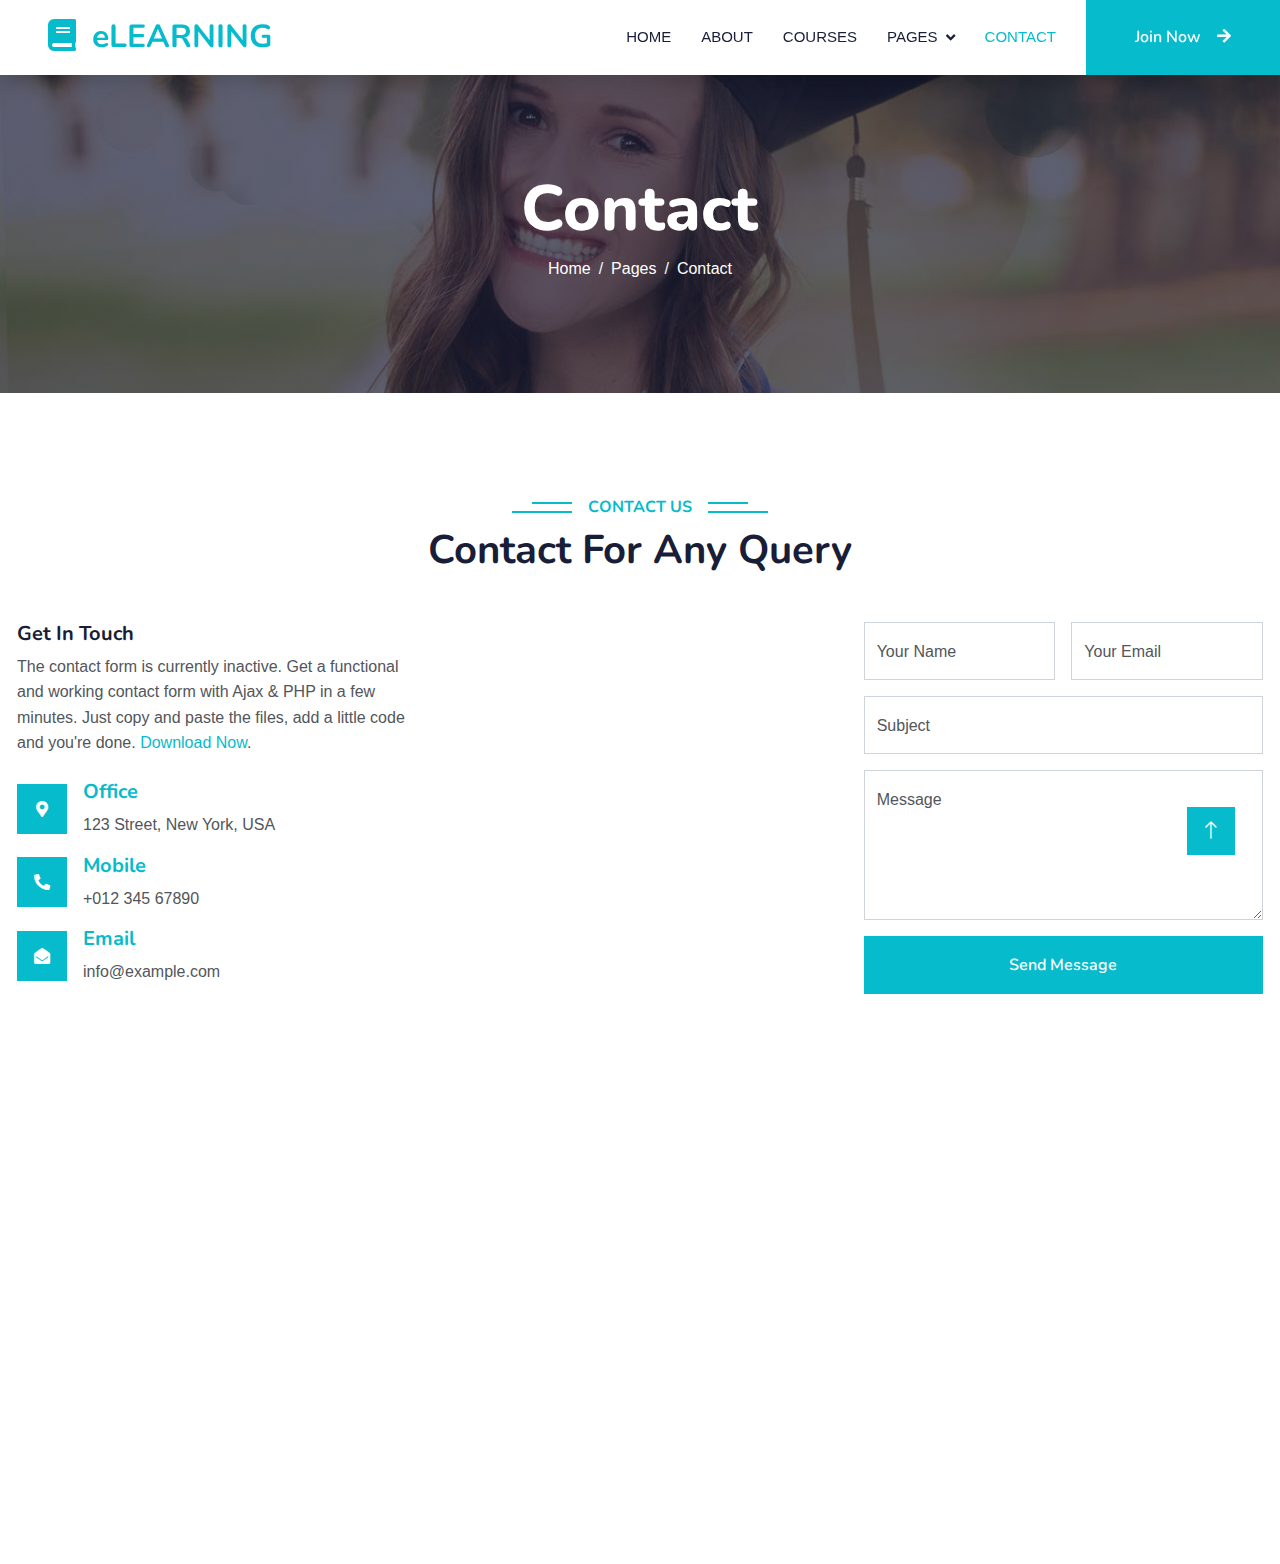
<file: lms-v2/src/main/resources/static/contact.html>
<!DOCTYPE html>
<html lang="en">

<head>
    <meta charset="utf-8">
    <title>eLEARNING - eLearning HTML Template</title>
    <meta content="width=device-width, initial-scale=1.0" name="viewport">
    <meta content="" name="keywords">
    <meta content="" name="description">

    <!-- Favicon -->
    <link href="img/favicon.ico" rel="icon">

    <!-- Google Web Fonts -->
    <link rel="preconnect" href="https://fonts.googleapis.com">
    <link rel="preconnect" href="https://fonts.gstatic.com" crossorigin>
    <link href="https://fonts.googleapis.com/css2?family=Heebo:wght@400;500;600&family=Nunito:wght@600;700;800&display=swap" rel="stylesheet">

    <!-- Icon Font Stylesheet -->
    <link href="https://cdnjs.cloudflare.com/ajax/libs/font-awesome/5.10.0/css/all.min.css" rel="stylesheet">
    <link href="https://cdn.jsdelivr.net/npm/bootstrap-icons@1.4.1/font/bootstrap-icons.css" rel="stylesheet">

    <!-- Libraries Stylesheet -->
    <link href="lib/animate/animate.min.css" rel="stylesheet">
    <link href="lib/owlcarousel/assets/owl.carousel.min.css" rel="stylesheet">

    <!-- Customized Bootstrap Stylesheet -->
    <link href="css/bootstrap.min.css" rel="stylesheet">

    <!-- Template Stylesheet -->
    <link href="css/style.css" rel="stylesheet">
</head>

<body>
    <!-- Spinner Start -->
    <div id="spinner" class="show bg-white position-fixed translate-middle w-100 vh-100 top-50 start-50 d-flex align-items-center justify-content-center">
        <div class="spinner-border text-primary" style="width: 3rem; height: 3rem;" role="status">
            <span class="sr-only">Loading...</span>
        </div>
    </div>
    <!-- Spinner End -->


    <!-- Navbar Start -->
    <nav class="navbar navbar-expand-lg bg-white navbar-light shadow sticky-top p-0">
        <a href="index.html" class="navbar-brand d-flex align-items-center px-4 px-lg-5">
            <h2 class="m-0 text-primary"><i class="fa fa-book me-3"></i>eLEARNING</h2>
        </a>
        <button type="button" class="navbar-toggler me-4" data-bs-toggle="collapse" data-bs-target="#navbarCollapse">
            <span class="navbar-toggler-icon"></span>
        </button>
        <div class="collapse navbar-collapse" id="navbarCollapse">
            <div class="navbar-nav ms-auto p-4 p-lg-0">
                <a href="index.html" class="nav-item nav-link">Home</a>
                <a href="about.html" class="nav-item nav-link">About</a>
                <a href="courses.html" class="nav-item nav-link">Courses</a>
                <div class="nav-item dropdown">
                    <a href="#" class="nav-link dropdown-toggle" data-bs-toggle="dropdown">Pages</a>
                    <div class="dropdown-menu fade-down m-0">
                        <a href="team.html" class="dropdown-item">Our Team</a>
                        <a href="testimonial.html" class="dropdown-item">Testimonial</a>
                        <a href="404.html" class="dropdown-item">404 Page</a>
                    </div>
                </div>
                <a href="contact.html" class="nav-item nav-link active">Contact</a>
            </div>
            <a href="login.html" class="btn btn-primary py-4 px-lg-5 d-none d-lg-block">Join Now<i class="fa fa-arrow-right ms-3"></i></a>
        </div>
    </nav>
    <!-- Navbar End -->


    <!-- Header Start -->
    <div class="container-fluid bg-primary py-5 mb-5 page-header">
        <div class="container py-5">
            <div class="row justify-content-center">
                <div class="col-lg-10 text-center">
                    <h1 class="display-3 text-white animated slideInDown">Contact</h1>
                    <nav aria-label="breadcrumb">
                        <ol class="breadcrumb justify-content-center">
                            <li class="breadcrumb-item"><a class="text-white" href="#">Home</a></li>
                            <li class="breadcrumb-item"><a class="text-white" href="#">Pages</a></li>
                            <li class="breadcrumb-item text-white active" aria-current="page">Contact</li>
                        </ol>
                    </nav>
                </div>
            </div>
        </div>
    </div>
    <!-- Header End -->


    <!-- Contact Start -->
    <div class="container-xxl py-5">
        <div class="container">
            <div class="text-center wow fadeInUp" data-wow-delay="0.1s">
                <h6 class="section-title bg-white text-center text-primary px-3">Contact Us</h6>
                <h1 class="mb-5">Contact For Any Query</h1>
            </div>
            <div class="row g-4">
                <div class="col-lg-4 col-md-6 wow fadeInUp" data-wow-delay="0.1s">
                    <h5>Get In Touch</h5>
                    <p class="mb-4">The contact form is currently inactive. Get a functional and working contact form with Ajax & PHP in a few minutes. Just copy and paste the files, add a little code and you're done. <a href="https://htmlcodex.com/contact-form">Download Now</a>.</p>
                    <div class="d-flex align-items-center mb-3">
                        <div class="d-flex align-items-center justify-content-center flex-shrink-0 bg-primary" style="width: 50px; height: 50px;">
                            <i class="fa fa-map-marker-alt text-white"></i>
                        </div>
                        <div class="ms-3">
                            <h5 class="text-primary">Office</h5>
                            <p class="mb-0">123 Street, New York, USA</p>
                        </div>
                    </div>
                    <div class="d-flex align-items-center mb-3">
                        <div class="d-flex align-items-center justify-content-center flex-shrink-0 bg-primary" style="width: 50px; height: 50px;">
                            <i class="fa fa-phone-alt text-white"></i>
                        </div>
                        <div class="ms-3">
                            <h5 class="text-primary">Mobile</h5>
                            <p class="mb-0">+012 345 67890</p>
                        </div>
                    </div>
                    <div class="d-flex align-items-center">
                        <div class="d-flex align-items-center justify-content-center flex-shrink-0 bg-primary" style="width: 50px; height: 50px;">
                            <i class="fa fa-envelope-open text-white"></i>
                        </div>
                        <div class="ms-3">
                            <h5 class="text-primary">Email</h5>
                            <p class="mb-0">info@example.com</p>
                        </div>
                    </div>
                </div>
                <div class="col-lg-4 col-md-6 wow fadeInUp" data-wow-delay="0.3s">
                    <iframe class="position-relative rounded w-100 h-100"
                        src="https://www.google.com/maps/embed?pb=!1m18!1m12!1m3!1d3001156.4288297426!2d-78.01371936852176!3d42.72876761954724!2m3!1f0!2f0!3f0!3m2!1i1024!2i768!4f13.1!3m3!1m2!1s0x4ccc4bf0f123a5a9%3A0xddcfc6c1de189567!2sNew%20York%2C%20USA!5e0!3m2!1sen!2sbd!4v1603794290143!5m2!1sen!2sbd"
                        frameborder="0" style="min-height: 300px; border:0;" allowfullscreen="" aria-hidden="false"
                        tabindex="0"></iframe>
                </div>
                <div class="col-lg-4 col-md-12 wow fadeInUp" data-wow-delay="0.5s">
                    <form>
                        <div class="row g-3">
                            <div class="col-md-6">
                                <div class="form-floating">
                                    <input type="text" class="form-control" id="name" placeholder="Your Name">
                                    <label for="name">Your Name</label>
                                </div>
                            </div>
                            <div class="col-md-6">
                                <div class="form-floating">
                                    <input type="email" class="form-control" id="email" placeholder="Your Email">
                                    <label for="email">Your Email</label>
                                </div>
                            </div>
                            <div class="col-12">
                                <div class="form-floating">
                                    <input type="text" class="form-control" id="subject" placeholder="Subject">
                                    <label for="subject">Subject</label>
                                </div>
                            </div>
                            <div class="col-12">
                                <div class="form-floating">
                                    <textarea class="form-control" placeholder="Leave a message here" id="message" style="height: 150px"></textarea>
                                    <label for="message">Message</label>
                                </div>
                            </div>
                            <div class="col-12">
                                <button class="btn btn-primary w-100 py-3" type="submit">Send Message</button>
                            </div>
                        </div>
                    </form>
                </div>
            </div>
        </div>
    </div>
    <!-- Contact End -->


    <!-- Footer Start -->
    <div class="container-fluid bg-dark text-light footer pt-5 mt-5 wow fadeIn" data-wow-delay="0.1s">
        <div class="container py-5">
            <div class="row g-5">
                <div class="col-lg-3 col-md-6">
                    <h4 class="text-white mb-3">Quick Link</h4>
                    <a class="btn btn-link" href="">About Us</a>
                    <a class="btn btn-link" href="">Contact Us</a>
                    <a class="btn btn-link" href="">Privacy Policy</a>
                    <a class="btn btn-link" href="">Terms & Condition</a>
                    <a class="btn btn-link" href="">FAQs & Help</a>
                </div>
                <div class="col-lg-3 col-md-6">
                    <h4 class="text-white mb-3">Contact</h4>
                    <p class="mb-2"><i class="fa fa-map-marker-alt me-3"></i>123 Street, New York, USA</p>
                    <p class="mb-2"><i class="fa fa-phone-alt me-3"></i>+012 345 67890</p>
                    <p class="mb-2"><i class="fa fa-envelope me-3"></i>info@example.com</p>
                    <div class="d-flex pt-2">
                        <a class="btn btn-outline-light btn-social" href=""><i class="fab fa-twitter"></i></a>
                        <a class="btn btn-outline-light btn-social" href=""><i class="fab fa-facebook-f"></i></a>
                        <a class="btn btn-outline-light btn-social" href=""><i class="fab fa-youtube"></i></a>
                        <a class="btn btn-outline-light btn-social" href=""><i class="fab fa-linkedin-in"></i></a>
                    </div>
                </div>
                <div class="col-lg-3 col-md-6">
                    <h4 class="text-white mb-3">Gallery</h4>
                    <div class="row g-2 pt-2">
                        <div class="col-4">
                            <img class="img-fluid bg-light p-1" src="img/course-1.jpg" alt="">
                        </div>
                        <div class="col-4">
                            <img class="img-fluid bg-light p-1" src="img/course-2.jpg" alt="">
                        </div>
                        <div class="col-4">
                            <img class="img-fluid bg-light p-1" src="img/course-3.jpg" alt="">
                        </div>
                        <div class="col-4">
                            <img class="img-fluid bg-light p-1" src="img/course-2.jpg" alt="">
                        </div>
                        <div class="col-4">
                            <img class="img-fluid bg-light p-1" src="img/course-3.jpg" alt="">
                        </div>
                        <div class="col-4">
                            <img class="img-fluid bg-light p-1" src="img/course-1.jpg" alt="">
                        </div>
                    </div>
                </div>
                <div class="col-lg-3 col-md-6">
                    <h4 class="text-white mb-3">Newsletter</h4>
                    <p>Dolor amet sit justo amet elitr clita ipsum elitr est.</p>
                    <div class="position-relative mx-auto" style="max-width: 400px;">
                        <input class="form-control border-0 w-100 py-3 ps-4 pe-5" type="text" placeholder="Your email">
                        <button type="button" class="btn btn-primary py-2 position-absolute top-0 end-0 mt-2 me-2">SignUp</button>
                    </div>
                </div>
            </div>
        </div>
        <div class="container">
            <div class="copyright">
                <div class="row">
                    <div class="col-md-6 text-center text-md-start mb-3 mb-md-0">
                        &copy; <a class="border-bottom" href="#">Your Site Name</a>, All Right Reserved.

                        <!--/*** This template is free as long as you keep the footer author’s credit link/attribution link/backlink. If you'd like to use the template without the footer author’s credit link/attribution link/backlink, you can purchase the Credit Removal License from "https://htmlcodex.com/credit-removal". Thank you for your support. ***/-->
                        Designed By <a class="border-bottom" href="https://htmlcodex.com">HTML Codex</a><br><br>
                        Distributed By <a class="border-bottom" href="https://themewagon.com">ThemeWagon</a>
                    </div>
                    <div class="col-md-6 text-center text-md-end">
                        <div class="footer-menu">
                            <a href="">Home</a>
                            <a href="">Cookies</a>
                            <a href="">Help</a>
                            <a href="">FQAs</a>
                        </div>
                    </div>
                </div>
            </div>
        </div>
    </div>
    <!-- Footer End -->


    <!-- Back to Top -->
    <a href="#" class="btn btn-lg btn-primary btn-lg-square back-to-top"><i class="bi bi-arrow-up"></i></a>


    <!-- JavaScript Libraries -->
    <script src="https://code.jquery.com/jquery-3.4.1.min.js"></script>
    <script src="https://cdn.jsdelivr.net/npm/bootstrap@5.0.0/dist/js/bootstrap.bundle.min.js"></script>
    <script src="lib/wow/wow.min.js"></script>
    <script src="lib/easing/easing.min.js"></script>
    <script src="lib/waypoints/waypoints.min.js"></script>
    <script src="lib/owlcarousel/owl.carousel.min.js"></script>

    <!-- Template Javascript -->
    <script src="js/main.js"></script>
</body>

</html>
</file>
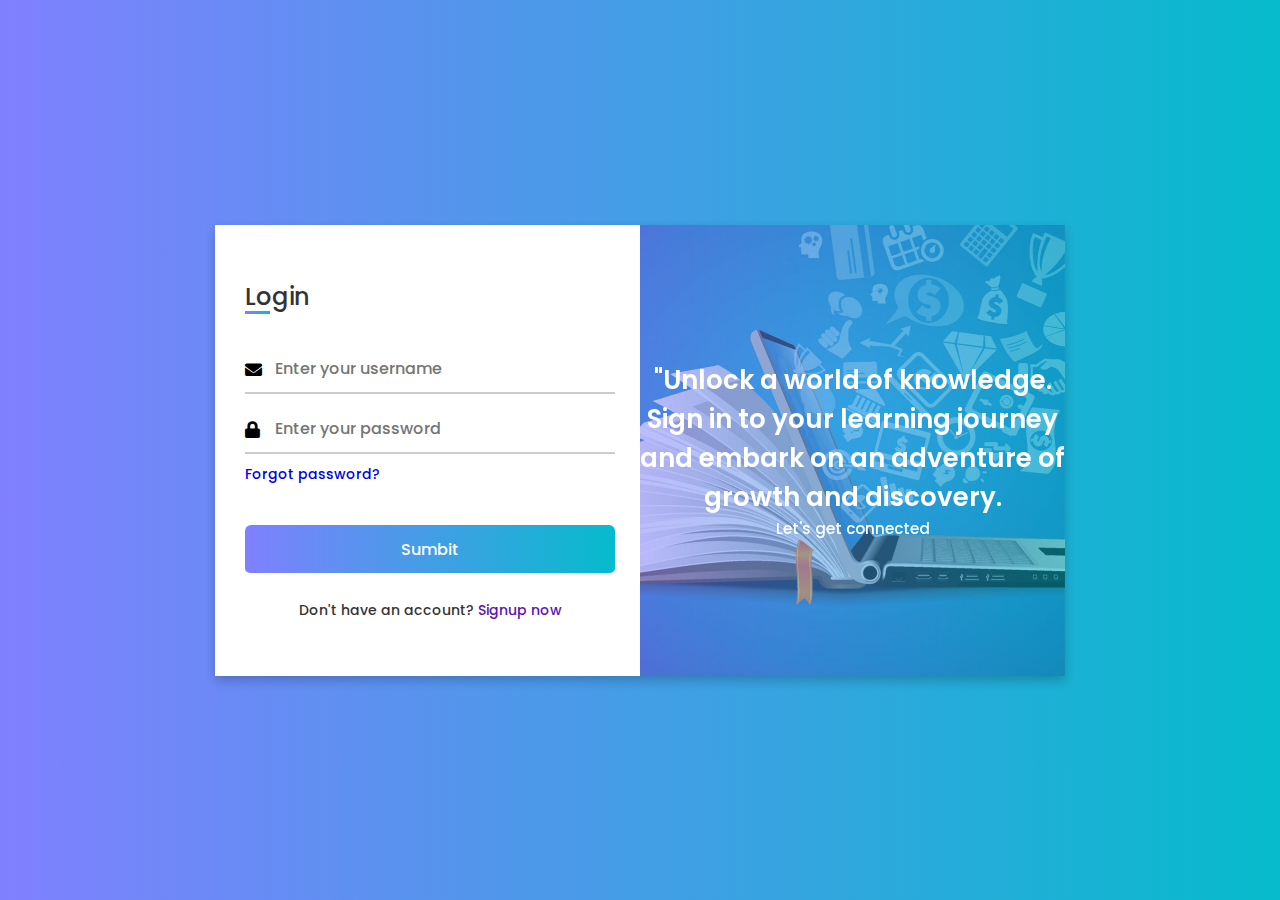
<file: lms-v2/src/main/resources/static/login.html>
<!DOCTYPE html>
<html>
<head>
    <title>Login</title>
    <!--<title> Login and Registration Form in HTML & CSS | CodingLab </title>-->
    <link rel="stylesheet" href="css/style2.css">
    <!-- Fontawesome CDN Link -->
    <link rel="stylesheet" href="https://cdnjs.cloudflare.com/ajax/libs/font-awesome/5.15.3/css/all.min.css">
    <meta name="viewport" content="width=device-width, initial-scale=1.0">
</head>
<body>
   
    <div class="container">
    <input type="checkbox" id="flip">
    <div class="cover">
      <div class="front">
        <img src="img/login.jpeg" alt="">
        <div class="text">
          <span class="text-1">"Unlock a world of knowledge.<br> Sign in to your learning journey and embark on an adventure of growth and discovery.</span>
          <span class="text-2">Let's get connected</span>
        </div>
      </div>
      <div class="back">
        <img class="backImg" src="img/login.jpeg" alt="">
        <div class="text">
          <span class="text-1">Complete miles of journey <br> with one step</span>
          <span class="text-2">Let's get started</span>
        </div>
      </div>
    </div>
    <!-- div class="forms">
        <div class="form-content">
          <div class="login-form">
            <div class="title">Login</div>
     <form id="loginForm" action="">
            <div class="input-boxes">
              <div class="input-box">
                <i class="fas fa-envelope"></i>
                <input type="text" placeholder="Enter your username" id="username" name="username" required>
              </div>
              <div class="input-box">
                <i class="fas fa-lock"></i>
                <input type="password" placeholder="Enter your password" id="password" name="password" required>
              </div>
              <div class="text"><a href="#">Forgot password?</a></div>
              <div class="button input-box">
                <input type="submit" value="Sumbit">
              </div>
              <div class="text sign-up-text">Don't have an account? <label for="flip">Sigup now</label></div>
            </div>
        </form>
    </div>
    </div>
    </div>
    </div>-->
    
    
    <div class="forms">
        <div class="form-content">
          <div class="login-form">
            <div class="title">Login</div>
          <form id="loginForm" >
            <div class="input-boxes">
              <div class="input-box">
                <i class="fas fa-envelope"></i>
                <input type="text" placeholder="Enter your username" id="username" name="username" required>
              </div>
              <div class="input-box">
                <i class="fas fa-lock"></i>
                <input type="password" placeholder="Enter your password" id="password" name="password" required>
              </div>
              <div class="text"><a href="#">Forgot password?</a></div>
              <div class="button input-box">
                <input type="submit" value="Sumbit">
              </div>
              <div class="text sign-up-text">Don't have an account? <label for="flip">Signup now</label></div>
            </div>
            <p id="loginMessage"></p>
        </form>
      </div>
        <div class="signup-form">
          <div class="title">Signup</div>
        <form id="registrationForm">
            <div class="input-boxes">
              <div class="input-box">
                <i class="fas fa-user"></i>
                <input type="text" placeholder="Enter your username" id="regusername" name="regusername" required>
              </div>
              <div class="input-box">
                <i class="fas fa-envelope"></i>
                <input type="text" placeholder="Enter your email" id="regemail" name="regemail"required>
              </div>
              <div class="input-box">
                <i class="fas fa-lock"></i>
                <input type="password" placeholder="Enter your password" id="regpassword" name="regpassword"required>
              </div>
              <div class="button input-box">
                <input type="submit" value="Sumbit">
              </div>
              <div class="text sign-up-text">Already have an account? <label for="flip">Login now</label></div>
            </div>
            <p id="RegistrationMessage"></p>
      </form>
    </div>
    </div>
    </div>
    
    
    

    <script src="js/login.js"></script>
    <script src="js/registration.js"></script>
</body>
</html>
</file>
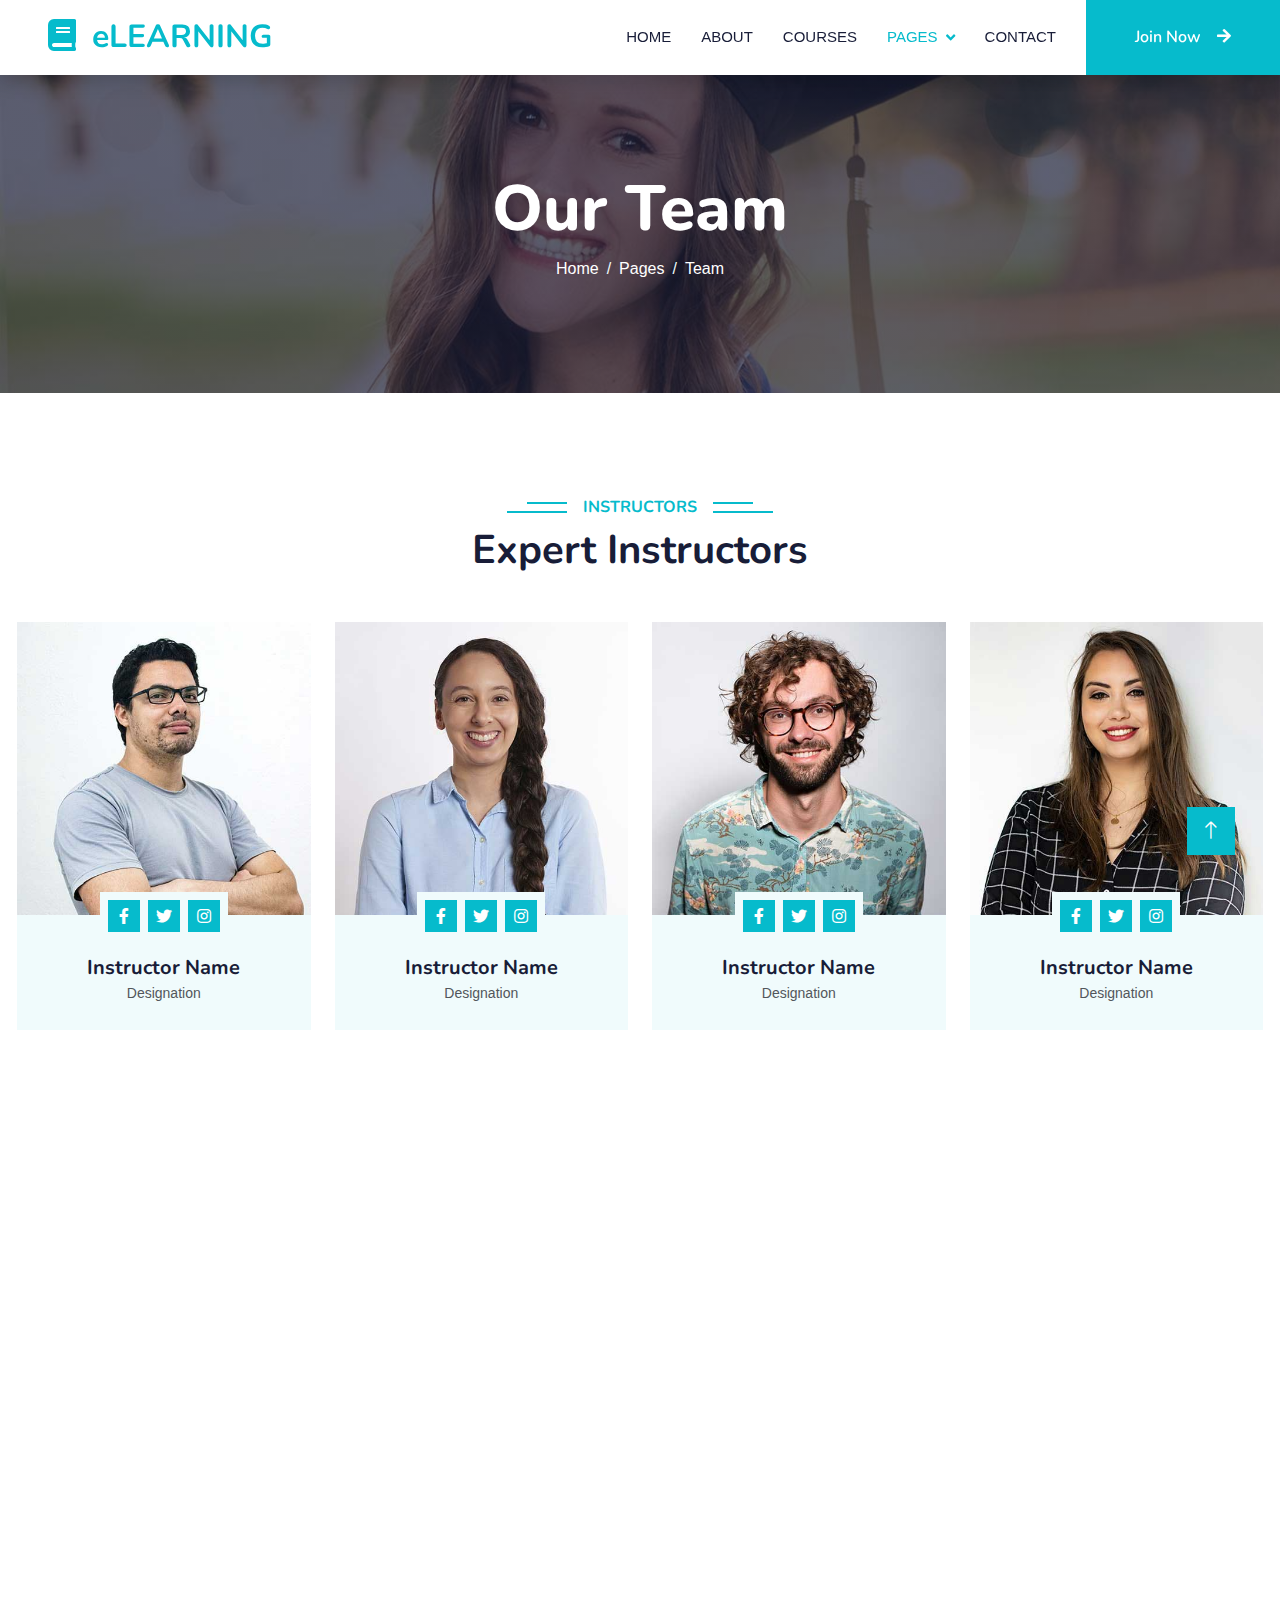
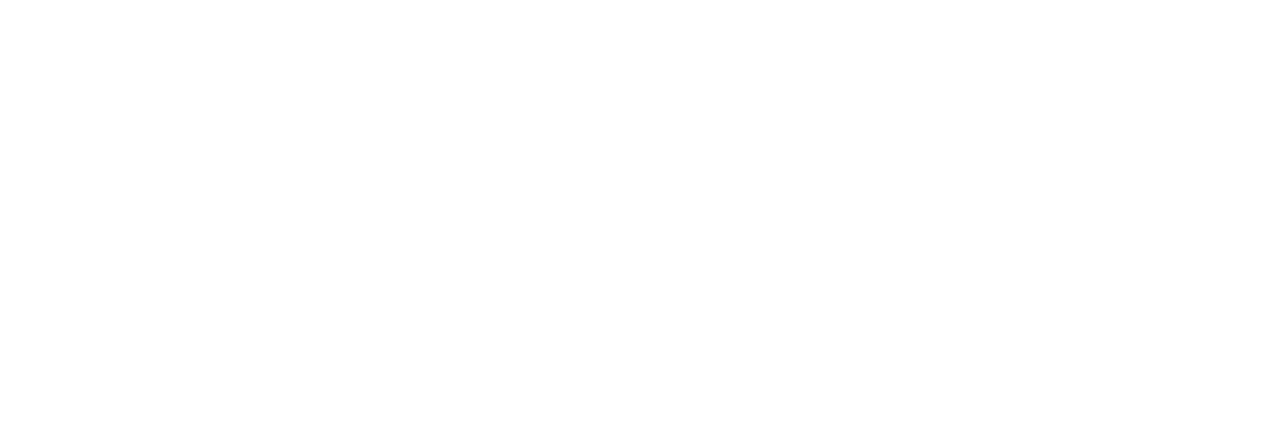
<file: lms-v2/src/main/resources/static/team.html>
<!DOCTYPE html>
<html lang="en">

<head>
    <meta charset="utf-8">
    <title>eLEARNING - eLearning HTML Template</title>
    <meta content="width=device-width, initial-scale=1.0" name="viewport">
    <meta content="" name="keywords">
    <meta content="" name="description">

    <!-- Favicon -->
    <link href="img/favicon.ico" rel="icon">

    <!-- Google Web Fonts -->
    <link rel="preconnect" href="https://fonts.googleapis.com">
    <link rel="preconnect" href="https://fonts.gstatic.com" crossorigin>
    <link href="https://fonts.googleapis.com/css2?family=Heebo:wght@400;500;600&family=Nunito:wght@600;700;800&display=swap" rel="stylesheet">

    <!-- Icon Font Stylesheet -->
    <link href="https://cdnjs.cloudflare.com/ajax/libs/font-awesome/5.10.0/css/all.min.css" rel="stylesheet">
    <link href="https://cdn.jsdelivr.net/npm/bootstrap-icons@1.4.1/font/bootstrap-icons.css" rel="stylesheet">

    <!-- Libraries Stylesheet -->
    <link href="lib/animate/animate.min.css" rel="stylesheet">
    <link href="lib/owlcarousel/assets/owl.carousel.min.css" rel="stylesheet">

    <!-- Customized Bootstrap Stylesheet -->
    <link href="css/bootstrap.min.css" rel="stylesheet">

    <!-- Template Stylesheet -->
    <link href="css/style.css" rel="stylesheet">
</head>

<body>
    <!-- Spinner Start -->
    <div id="spinner" class="show bg-white position-fixed translate-middle w-100 vh-100 top-50 start-50 d-flex align-items-center justify-content-center">
        <div class="spinner-border text-primary" style="width: 3rem; height: 3rem;" role="status">
            <span class="sr-only">Loading...</span>
        </div>
    </div>
    <!-- Spinner End -->


    <!-- Navbar Start -->
    <nav class="navbar navbar-expand-lg bg-white navbar-light shadow sticky-top p-0">
        <a href="index.html" class="navbar-brand d-flex align-items-center px-4 px-lg-5">
            <h2 class="m-0 text-primary"><i class="fa fa-book me-3"></i>eLEARNING</h2>
        </a>
        <button type="button" class="navbar-toggler me-4" data-bs-toggle="collapse" data-bs-target="#navbarCollapse">
            <span class="navbar-toggler-icon"></span>
        </button>
        <div class="collapse navbar-collapse" id="navbarCollapse">
            <div class="navbar-nav ms-auto p-4 p-lg-0">
                <a href="index.html" class="nav-item nav-link">Home</a>
                <a href="about.html" class="nav-item nav-link">About</a>
                <a href="courses.html" class="nav-item nav-link">Courses</a>
                <div class="nav-item dropdown">
                    <a href="#" class="nav-link dropdown-toggle active" data-bs-toggle="dropdown">Pages</a>
                    <div class="dropdown-menu fade-down m-0">
                        <a href="team.html" class="dropdown-item active">Our Team</a>
                        <a href="testimonial.html" class="dropdown-item">Testimonial</a>
                        <a href="404.html" class="dropdown-item">404 Page</a>
                    </div>
                </div>
                <a href="contact.html" class="nav-item nav-link">Contact</a>
            </div>
            <a href="login.html" class="btn btn-primary py-4 px-lg-5 d-none d-lg-block">Join Now<i class="fa fa-arrow-right ms-3"></i></a>
        </div>
    </nav>
    <!-- Navbar End -->


    <!-- Header Start -->
    <div class="container-fluid bg-primary py-5 mb-5 page-header">
        <div class="container py-5">
            <div class="row justify-content-center">
                <div class="col-lg-10 text-center">
                    <h1 class="display-3 text-white animated slideInDown">Our Team</h1>
                    <nav aria-label="breadcrumb">
                        <ol class="breadcrumb justify-content-center">
                            <li class="breadcrumb-item"><a class="text-white" href="#">Home</a></li>
                            <li class="breadcrumb-item"><a class="text-white" href="#">Pages</a></li>
                            <li class="breadcrumb-item text-white active" aria-current="page">Team</li>
                        </ol>
                    </nav>
                </div>
            </div>
        </div>
    </div>
    <!-- Header End -->


    <!-- Team Start -->
    <div class="container-xxl py-5">
        <div class="container">
            <div class="text-center wow fadeInUp" data-wow-delay="0.1s">
                <h6 class="section-title bg-white text-center text-primary px-3">Instructors</h6>
                <h1 class="mb-5">Expert Instructors</h1>
            </div>
            <div class="row g-4">
                <div class="col-lg-3 col-md-6 wow fadeInUp" data-wow-delay="0.1s">
                    <div class="team-item bg-light">
                        <div class="overflow-hidden">
                            <img class="img-fluid" src="img/team-1.jpg" alt="">
                        </div>
                        <div class="position-relative d-flex justify-content-center" style="margin-top: -23px;">
                            <div class="bg-light d-flex justify-content-center pt-2 px-1">
                                <a class="btn btn-sm-square btn-primary mx-1" href=""><i class="fab fa-facebook-f"></i></a>
                                <a class="btn btn-sm-square btn-primary mx-1" href=""><i class="fab fa-twitter"></i></a>
                                <a class="btn btn-sm-square btn-primary mx-1" href=""><i class="fab fa-instagram"></i></a>
                            </div>
                        </div>
                        <div class="text-center p-4">
                            <h5 class="mb-0">Instructor Name</h5>
                            <small>Designation</small>
                        </div>
                    </div>
                </div>
                <div class="col-lg-3 col-md-6 wow fadeInUp" data-wow-delay="0.3s">
                    <div class="team-item bg-light">
                        <div class="overflow-hidden">
                            <img class="img-fluid" src="img/team-2.jpg" alt="">
                        </div>
                        <div class="position-relative d-flex justify-content-center" style="margin-top: -23px;">
                            <div class="bg-light d-flex justify-content-center pt-2 px-1">
                                <a class="btn btn-sm-square btn-primary mx-1" href=""><i class="fab fa-facebook-f"></i></a>
                                <a class="btn btn-sm-square btn-primary mx-1" href=""><i class="fab fa-twitter"></i></a>
                                <a class="btn btn-sm-square btn-primary mx-1" href=""><i class="fab fa-instagram"></i></a>
                            </div>
                        </div>
                        <div class="text-center p-4">
                            <h5 class="mb-0">Instructor Name</h5>
                            <small>Designation</small>
                        </div>
                    </div>
                </div>
                <div class="col-lg-3 col-md-6 wow fadeInUp" data-wow-delay="0.5s">
                    <div class="team-item bg-light">
                        <div class="overflow-hidden">
                            <img class="img-fluid" src="img/team-3.jpg" alt="">
                        </div>
                        <div class="position-relative d-flex justify-content-center" style="margin-top: -23px;">
                            <div class="bg-light d-flex justify-content-center pt-2 px-1">
                                <a class="btn btn-sm-square btn-primary mx-1" href=""><i class="fab fa-facebook-f"></i></a>
                                <a class="btn btn-sm-square btn-primary mx-1" href=""><i class="fab fa-twitter"></i></a>
                                <a class="btn btn-sm-square btn-primary mx-1" href=""><i class="fab fa-instagram"></i></a>
                            </div>
                        </div>
                        <div class="text-center p-4">
                            <h5 class="mb-0">Instructor Name</h5>
                            <small>Designation</small>
                        </div>
                    </div>
                </div>
                <div class="col-lg-3 col-md-6 wow fadeInUp" data-wow-delay="0.7s">
                    <div class="team-item bg-light">
                        <div class="overflow-hidden">
                            <img class="img-fluid" src="img/team-4.jpg" alt="">
                        </div>
                        <div class="position-relative d-flex justify-content-center" style="margin-top: -23px;">
                            <div class="bg-light d-flex justify-content-center pt-2 px-1">
                                <a class="btn btn-sm-square btn-primary mx-1" href=""><i class="fab fa-facebook-f"></i></a>
                                <a class="btn btn-sm-square btn-primary mx-1" href=""><i class="fab fa-twitter"></i></a>
                                <a class="btn btn-sm-square btn-primary mx-1" href=""><i class="fab fa-instagram"></i></a>
                            </div>
                        </div>
                        <div class="text-center p-4">
                            <h5 class="mb-0">Instructor Name</h5>
                            <small>Designation</small>
                        </div>
                    </div>
                </div>
                <div class="col-lg-3 col-md-6 wow fadeInUp" data-wow-delay="0.1s">
                    <div class="team-item bg-light">
                        <div class="overflow-hidden">
                            <img class="img-fluid" src="img/team-2.jpg" alt="">
                        </div>
                        <div class="position-relative d-flex justify-content-center" style="margin-top: -23px;">
                            <div class="bg-light d-flex justify-content-center pt-2 px-1">
                                <a class="btn btn-sm-square btn-primary mx-1" href=""><i class="fab fa-facebook-f"></i></a>
                                <a class="btn btn-sm-square btn-primary mx-1" href=""><i class="fab fa-twitter"></i></a>
                                <a class="btn btn-sm-square btn-primary mx-1" href=""><i class="fab fa-instagram"></i></a>
                            </div>
                        </div>
                        <div class="text-center p-4">
                            <h5 class="mb-0">Instructor Name</h5>
                            <small>Designation</small>
                        </div>
                    </div>
                </div>
                <div class="col-lg-3 col-md-6 wow fadeInUp" data-wow-delay="0.3s">
                    <div class="team-item bg-light">
                        <div class="overflow-hidden">
                            <img class="img-fluid" src="img/team-3.jpg" alt="">
                        </div>
                        <div class="position-relative d-flex justify-content-center" style="margin-top: -23px;">
                            <div class="bg-light d-flex justify-content-center pt-2 px-1">
                                <a class="btn btn-sm-square btn-primary mx-1" href=""><i class="fab fa-facebook-f"></i></a>
                                <a class="btn btn-sm-square btn-primary mx-1" href=""><i class="fab fa-twitter"></i></a>
                                <a class="btn btn-sm-square btn-primary mx-1" href=""><i class="fab fa-instagram"></i></a>
                            </div>
                        </div>
                        <div class="text-center p-4">
                            <h5 class="mb-0">Instructor Name</h5>
                            <small>Designation</small>
                        </div>
                    </div>
                </div>
                <div class="col-lg-3 col-md-6 wow fadeInUp" data-wow-delay="0.5s">
                    <div class="team-item bg-light">
                        <div class="overflow-hidden">
                            <img class="img-fluid" src="img/team-4.jpg" alt="">
                        </div>
                        <div class="position-relative d-flex justify-content-center" style="margin-top: -23px;">
                            <div class="bg-light d-flex justify-content-center pt-2 px-1">
                                <a class="btn btn-sm-square btn-primary mx-1" href=""><i class="fab fa-facebook-f"></i></a>
                                <a class="btn btn-sm-square btn-primary mx-1" href=""><i class="fab fa-twitter"></i></a>
                                <a class="btn btn-sm-square btn-primary mx-1" href=""><i class="fab fa-instagram"></i></a>
                            </div>
                        </div>
                        <div class="text-center p-4">
                            <h5 class="mb-0">Instructor Name</h5>
                            <small>Designation</small>
                        </div>
                    </div>
                </div>
                <div class="col-lg-3 col-md-6 wow fadeInUp" data-wow-delay="0.7s">
                    <div class="team-item bg-light">
                        <div class="overflow-hidden">
                            <img class="img-fluid" src="img/team-1.jpg" alt="">
                        </div>
                        <div class="position-relative d-flex justify-content-center" style="margin-top: -23px;">
                            <div class="bg-light d-flex justify-content-center pt-2 px-1">
                                <a class="btn btn-sm-square btn-primary mx-1" href=""><i class="fab fa-facebook-f"></i></a>
                                <a class="btn btn-sm-square btn-primary mx-1" href=""><i class="fab fa-twitter"></i></a>
                                <a class="btn btn-sm-square btn-primary mx-1" href=""><i class="fab fa-instagram"></i></a>
                            </div>
                        </div>
                        <div class="text-center p-4">
                            <h5 class="mb-0">Instructor Name</h5>
                            <small>Designation</small>
                        </div>
                    </div>
                </div>
            </div>
        </div>
    </div>
    <!-- Team End -->
        

    <!-- Footer Start -->
    <div class="container-fluid bg-dark text-light footer pt-5 mt-5 wow fadeIn" data-wow-delay="0.1s">
        <div class="container py-5">
            <div class="row g-5">
                <div class="col-lg-3 col-md-6">
                    <h4 class="text-white mb-3">Quick Link</h4>
                    <a class="btn btn-link" href="">About Us</a>
                    <a class="btn btn-link" href="">Contact Us</a>
                    <a class="btn btn-link" href="">Privacy Policy</a>
                    <a class="btn btn-link" href="">Terms & Condition</a>
                    <a class="btn btn-link" href="">FAQs & Help</a>
                </div>
                <div class="col-lg-3 col-md-6">
                    <h4 class="text-white mb-3">Contact</h4>
                    <p class="mb-2"><i class="fa fa-map-marker-alt me-3"></i>123 Street, New York, USA</p>
                    <p class="mb-2"><i class="fa fa-phone-alt me-3"></i>+012 345 67890</p>
                    <p class="mb-2"><i class="fa fa-envelope me-3"></i>info@example.com</p>
                    <div class="d-flex pt-2">
                        <a class="btn btn-outline-light btn-social" href=""><i class="fab fa-twitter"></i></a>
                        <a class="btn btn-outline-light btn-social" href=""><i class="fab fa-facebook-f"></i></a>
                        <a class="btn btn-outline-light btn-social" href=""><i class="fab fa-youtube"></i></a>
                        <a class="btn btn-outline-light btn-social" href=""><i class="fab fa-linkedin-in"></i></a>
                    </div>
                </div>
                <div class="col-lg-3 col-md-6">
                    <h4 class="text-white mb-3">Gallery</h4>
                    <div class="row g-2 pt-2">
                        <div class="col-4">
                            <img class="img-fluid bg-light p-1" src="img/course-1.jpg" alt="">
                        </div>
                        <div class="col-4">
                            <img class="img-fluid bg-light p-1" src="img/course-2.jpg" alt="">
                        </div>
                        <div class="col-4">
                            <img class="img-fluid bg-light p-1" src="img/course-3.jpg" alt="">
                        </div>
                        <div class="col-4">
                            <img class="img-fluid bg-light p-1" src="img/course-2.jpg" alt="">
                        </div>
                        <div class="col-4">
                            <img class="img-fluid bg-light p-1" src="img/course-3.jpg" alt="">
                        </div>
                        <div class="col-4">
                            <img class="img-fluid bg-light p-1" src="img/course-1.jpg" alt="">
                        </div>
                    </div>
                </div>
                <div class="col-lg-3 col-md-6">
                    <h4 class="text-white mb-3">Newsletter</h4>
                    <p>Dolor amet sit justo amet elitr clita ipsum elitr est.</p>
                    <div class="position-relative mx-auto" style="max-width: 400px;">
                        <input class="form-control border-0 w-100 py-3 ps-4 pe-5" type="text" placeholder="Your email">
                        <button type="button" class="btn btn-primary py-2 position-absolute top-0 end-0 mt-2 me-2">SignUp</button>
                    </div>
                </div>
            </div>
        </div>
        <div class="container">
            <div class="copyright">
                <div class="row">
                    <div class="col-md-6 text-center text-md-start mb-3 mb-md-0">
                        &copy; <a class="border-bottom" href="#">Your Site Name</a>, All Right Reserved.

                        <!--/*** This template is free as long as you keep the footer author’s credit link/attribution link/backlink. If you'd like to use the template without the footer author’s credit link/attribution link/backlink, you can purchase the Credit Removal License from "https://htmlcodex.com/credit-removal". Thank you for your support. ***/-->
                        Designed By <a class="border-bottom" href="https://htmlcodex.com">HTML Codex</a><br><br>
                        Distributed By <a class="border-bottom" href="https://themewagon.com">ThemeWagon</a>
                    </div>
                    <div class="col-md-6 text-center text-md-end">
                        <div class="footer-menu">
                            <a href="">Home</a>
                            <a href="">Cookies</a>
                            <a href="">Help</a>
                            <a href="">FQAs</a>
                        </div>
                    </div>
                </div>
            </div>
        </div>
    </div>
    <!-- Footer End -->


    <!-- Back to Top -->
    <a href="#" class="btn btn-lg btn-primary btn-lg-square back-to-top"><i class="bi bi-arrow-up"></i></a>


    <!-- JavaScript Libraries -->
    <script src="https://code.jquery.com/jquery-3.4.1.min.js"></script>
    <script src="https://cdn.jsdelivr.net/npm/bootstrap@5.0.0/dist/js/bootstrap.bundle.min.js"></script>
    <script src="lib/wow/wow.min.js"></script>
    <script src="lib/easing/easing.min.js"></script>
    <script src="lib/waypoints/waypoints.min.js"></script>
    <script src="lib/owlcarousel/owl.carousel.min.js"></script>

    <!-- Template Javascript -->
    <script src="js/main.js"></script>
</body>

</html>
</file>
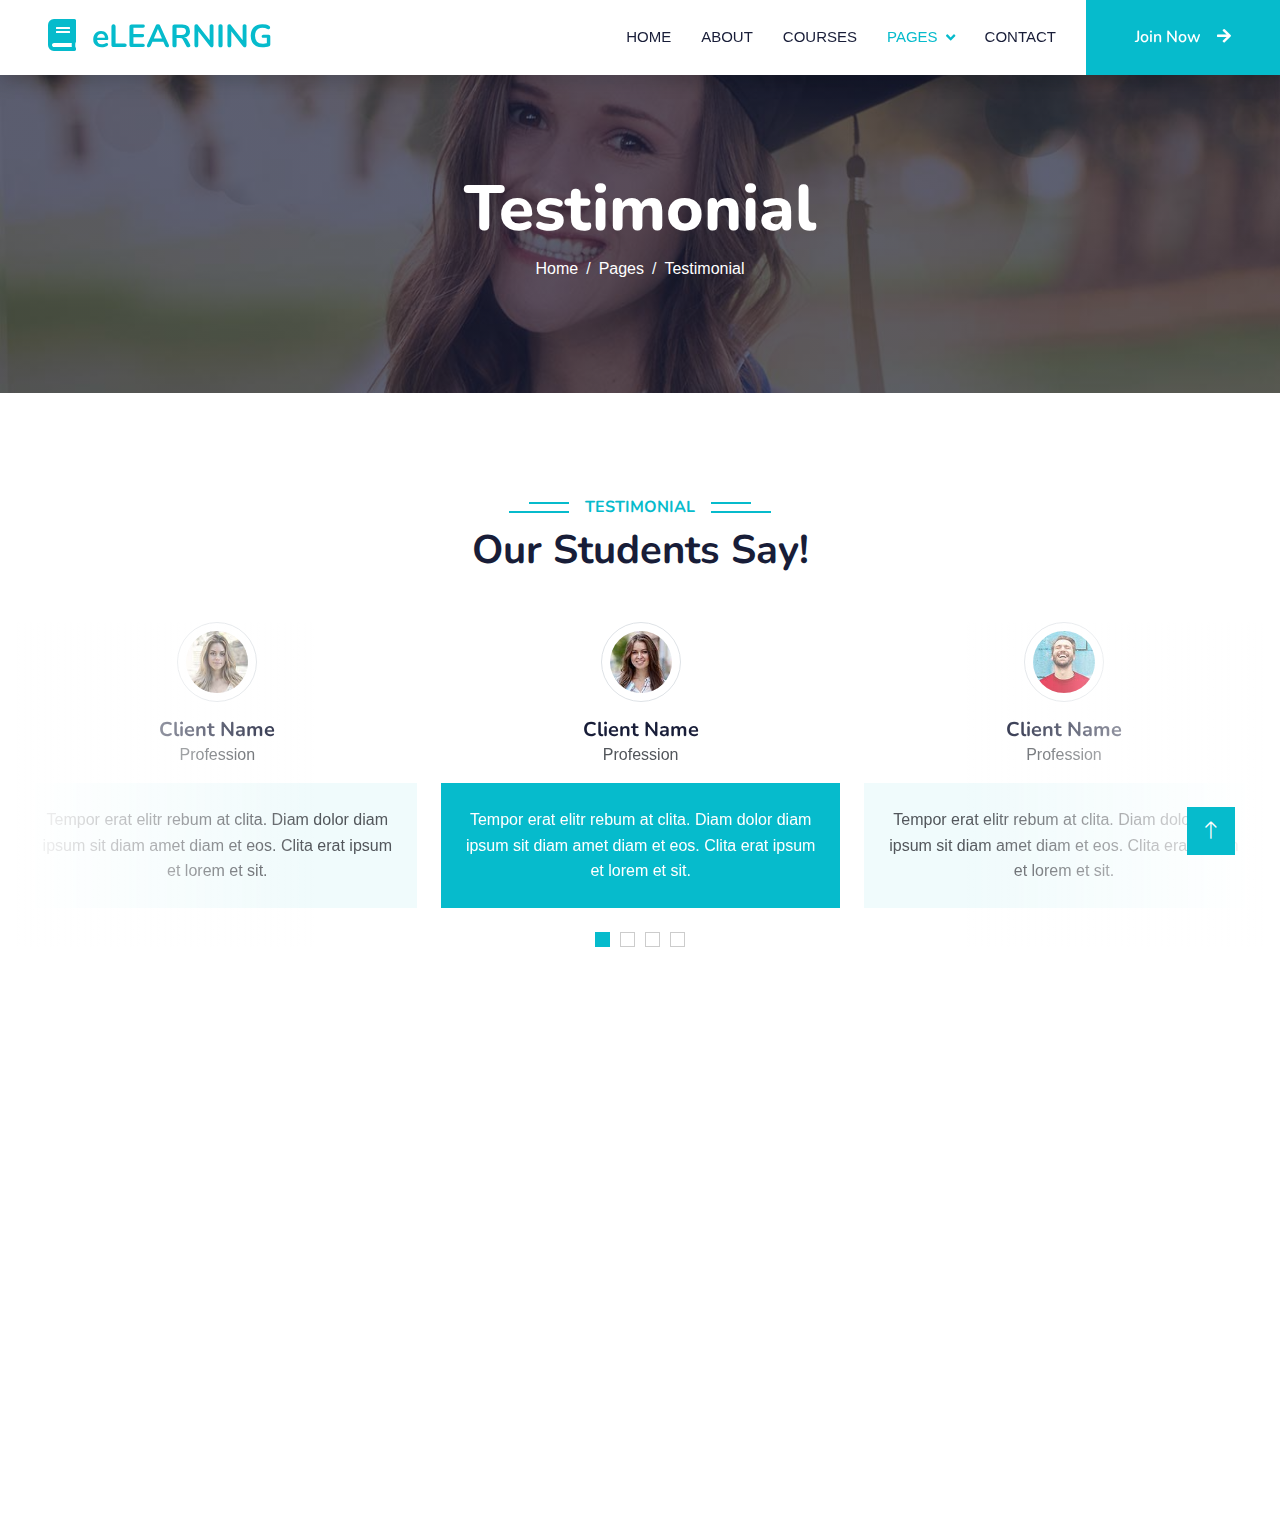
<file: lms-v2/src/main/resources/static/testimonial.html>
<!DOCTYPE html>
<html lang="en">

<head>
    <meta charset="utf-8">
    <title>eLEARNING - eLearning HTML Template</title>
    <meta content="width=device-width, initial-scale=1.0" name="viewport">
    <meta content="" name="keywords">
    <meta content="" name="description">

    <!-- Favicon -->
    <link href="img/favicon.ico" rel="icon">

    <!-- Google Web Fonts -->
    <link rel="preconnect" href="https://fonts.googleapis.com">
    <link rel="preconnect" href="https://fonts.gstatic.com" crossorigin>
    <link href="https://fonts.googleapis.com/css2?family=Heebo:wght@400;500;600&family=Nunito:wght@600;700;800&display=swap" rel="stylesheet">

    <!-- Icon Font Stylesheet -->
    <link href="https://cdnjs.cloudflare.com/ajax/libs/font-awesome/5.10.0/css/all.min.css" rel="stylesheet">
    <link href="https://cdn.jsdelivr.net/npm/bootstrap-icons@1.4.1/font/bootstrap-icons.css" rel="stylesheet">

    <!-- Libraries Stylesheet -->
    <link href="lib/animate/animate.min.css" rel="stylesheet">
    <link href="lib/owlcarousel/assets/owl.carousel.min.css" rel="stylesheet">

    <!-- Customized Bootstrap Stylesheet -->
    <link href="css/bootstrap.min.css" rel="stylesheet">

    <!-- Template Stylesheet -->
    <link href="css/style.css" rel="stylesheet">
</head>

<body>
    <!-- Spinner Start -->
    <div id="spinner" class="show bg-white position-fixed translate-middle w-100 vh-100 top-50 start-50 d-flex align-items-center justify-content-center">
        <div class="spinner-border text-primary" style="width: 3rem; height: 3rem;" role="status">
            <span class="sr-only">Loading...</span>
        </div>
    </div>
    <!-- Spinner End -->


    <!-- Navbar Start -->
    <nav class="navbar navbar-expand-lg bg-white navbar-light shadow sticky-top p-0">
        <a href="index.html" class="navbar-brand d-flex align-items-center px-4 px-lg-5">
            <h2 class="m-0 text-primary"><i class="fa fa-book me-3"></i>eLEARNING</h2>
        </a>
        <button type="button" class="navbar-toggler me-4" data-bs-toggle="collapse" data-bs-target="#navbarCollapse">
            <span class="navbar-toggler-icon"></span>
        </button>
        <div class="collapse navbar-collapse" id="navbarCollapse">
            <div class="navbar-nav ms-auto p-4 p-lg-0">
                <a href="index.html" class="nav-item nav-link">Home</a>
                <a href="about.html" class="nav-item nav-link">About</a>
                <a href="courses.html" class="nav-item nav-link">Courses</a>
                <div class="nav-item dropdown">
                    <a href="#" class="nav-link dropdown-toggle active" data-bs-toggle="dropdown">Pages</a>
                    <div class="dropdown-menu fade-down m-0">
                        <a href="team.html" class="dropdown-item">Our Team</a>
                        <a href="testimonial.html" class="dropdown-item active">Testimonial</a>
                        <a href="404.html" class="dropdown-item">404 Page</a>
                    </div>
                </div>
                <a href="contact.html" class="nav-item nav-link">Contact</a>
            </div>
            <a href="login.html" class="btn btn-primary py-4 px-lg-5 d-none d-lg-block">Join Now<i class="fa fa-arrow-right ms-3"></i></a>
        </div>
    </nav>
    <!-- Navbar End -->


    <!-- Header Start -->
    <div class="container-fluid bg-primary py-5 mb-5 page-header">
        <div class="container py-5">
            <div class="row justify-content-center">
                <div class="col-lg-10 text-center">
                    <h1 class="display-3 text-white animated slideInDown">Testimonial</h1>
                    <nav aria-label="breadcrumb">
                        <ol class="breadcrumb justify-content-center">
                            <li class="breadcrumb-item"><a class="text-white" href="#">Home</a></li>
                            <li class="breadcrumb-item"><a class="text-white" href="#">Pages</a></li>
                            <li class="breadcrumb-item text-white active" aria-current="page">Testimonial</li>
                        </ol>
                    </nav>
                </div>
            </div>
        </div>
    </div>
    <!-- Header End -->


    <!-- Testimonial Start -->
    <div class="container-xxl py-5 wow fadeInUp" data-wow-delay="0.1s">
        <div class="container">
            <div class="text-center">
                <h6 class="section-title bg-white text-center text-primary px-3">Testimonial</h6>
                <h1 class="mb-5">Our Students Say!</h1>
            </div>
            <div class="owl-carousel testimonial-carousel position-relative">
                <div class="testimonial-item text-center">
                    <img class="border rounded-circle p-2 mx-auto mb-3" src="img/testimonial-1.jpg" style="width: 80px; height: 80px;">
                    <h5 class="mb-0">Client Name</h5>
                    <p>Profession</p>
                    <div class="testimonial-text bg-light text-center p-4">
                    <p class="mb-0">Tempor erat elitr rebum at clita. Diam dolor diam ipsum sit diam amet diam et eos. Clita erat ipsum et lorem et sit.</p>
                    </div>
                </div>
                <div class="testimonial-item text-center">
                    <img class="border rounded-circle p-2 mx-auto mb-3" src="img/testimonial-2.jpg" style="width: 80px; height: 80px;">
                    <h5 class="mb-0">Client Name</h5>
                    <p>Profession</p>
                    <div class="testimonial-text bg-light text-center p-4">
                    <p class="mb-0">Tempor erat elitr rebum at clita. Diam dolor diam ipsum sit diam amet diam et eos. Clita erat ipsum et lorem et sit.</p>
                    </div>
                </div>
                <div class="testimonial-item text-center">
                    <img class="border rounded-circle p-2 mx-auto mb-3" src="img/testimonial-3.jpg" style="width: 80px; height: 80px;">
                    <h5 class="mb-0">Client Name</h5>
                    <p>Profession</p>
                    <div class="testimonial-text bg-light text-center p-4">
                    <p class="mb-0">Tempor erat elitr rebum at clita. Diam dolor diam ipsum sit diam amet diam et eos. Clita erat ipsum et lorem et sit.</p>
                    </div>
                </div>
                <div class="testimonial-item text-center">
                    <img class="border rounded-circle p-2 mx-auto mb-3" src="img/testimonial-4.jpg" style="width: 80px; height: 80px;">
                    <h5 class="mb-0">Client Name</h5>
                    <p>Profession</p>
                    <div class="testimonial-text bg-light text-center p-4">
                    <p class="mb-0">Tempor erat elitr rebum at clita. Diam dolor diam ipsum sit diam amet diam et eos. Clita erat ipsum et lorem et sit.</p>
                    </div>
                </div>
            </div>
        </div>
    </div>
    <!-- Testimonial End -->
        

    <!-- Footer Start -->
    <div class="container-fluid bg-dark text-light footer pt-5 mt-5 wow fadeIn" data-wow-delay="0.1s">
        <div class="container py-5">
            <div class="row g-5">
                <div class="col-lg-3 col-md-6">
                    <h4 class="text-white mb-3">Quick Link</h4>
                    <a class="btn btn-link" href="">About Us</a>
                    <a class="btn btn-link" href="">Contact Us</a>
                    <a class="btn btn-link" href="">Privacy Policy</a>
                    <a class="btn btn-link" href="">Terms & Condition</a>
                    <a class="btn btn-link" href="">FAQs & Help</a>
                </div>
                <div class="col-lg-3 col-md-6">
                    <h4 class="text-white mb-3">Contact</h4>
                    <p class="mb-2"><i class="fa fa-map-marker-alt me-3"></i>123 Street, New York, USA</p>
                    <p class="mb-2"><i class="fa fa-phone-alt me-3"></i>+012 345 67890</p>
                    <p class="mb-2"><i class="fa fa-envelope me-3"></i>info@example.com</p>
                    <div class="d-flex pt-2">
                        <a class="btn btn-outline-light btn-social" href=""><i class="fab fa-twitter"></i></a>
                        <a class="btn btn-outline-light btn-social" href=""><i class="fab fa-facebook-f"></i></a>
                        <a class="btn btn-outline-light btn-social" href=""><i class="fab fa-youtube"></i></a>
                        <a class="btn btn-outline-light btn-social" href=""><i class="fab fa-linkedin-in"></i></a>
                    </div>
                </div>
                <div class="col-lg-3 col-md-6">
                    <h4 class="text-white mb-3">Gallery</h4>
                    <div class="row g-2 pt-2">
                        <div class="col-4">
                            <img class="img-fluid bg-light p-1" src="img/course-1.jpg" alt="">
                        </div>
                        <div class="col-4">
                            <img class="img-fluid bg-light p-1" src="img/course-2.jpg" alt="">
                        </div>
                        <div class="col-4">
                            <img class="img-fluid bg-light p-1" src="img/course-3.jpg" alt="">
                        </div>
                        <div class="col-4">
                            <img class="img-fluid bg-light p-1" src="img/course-2.jpg" alt="">
                        </div>
                        <div class="col-4">
                            <img class="img-fluid bg-light p-1" src="img/course-3.jpg" alt="">
                        </div>
                        <div class="col-4">
                            <img class="img-fluid bg-light p-1" src="img/course-1.jpg" alt="">
                        </div>
                    </div>
                </div>
                <div class="col-lg-3 col-md-6">
                    <h4 class="text-white mb-3">Newsletter</h4>
                    <p>Dolor amet sit justo amet elitr clita ipsum elitr est.</p>
                    <div class="position-relative mx-auto" style="max-width: 400px;">
                        <input class="form-control border-0 w-100 py-3 ps-4 pe-5" type="text" placeholder="Your email">
                        <button type="button" class="btn btn-primary py-2 position-absolute top-0 end-0 mt-2 me-2">SignUp</button>
                    </div>
                </div>
            </div>
        </div>
        <div class="container">
            <div class="copyright">
                <div class="row">
                    <div class="col-md-6 text-center text-md-start mb-3 mb-md-0">
                        &copy; <a class="border-bottom" href="#">Your Site Name</a>, All Right Reserved.

                        <!--/*** This template is free as long as you keep the footer author’s credit link/attribution link/backlink. If you'd like to use the template without the footer author’s credit link/attribution link/backlink, you can purchase the Credit Removal License from "https://htmlcodex.com/credit-removal". Thank you for your support. ***/-->
                        Designed By <a class="border-bottom" href="https://htmlcodex.com">HTML Codex</a><br><br>
                        Distributed By <a class="border-bottom" href="https://themewagon.com">ThemeWagon</a>
                    </div>
                    <div class="col-md-6 text-center text-md-end">
                        <div class="footer-menu">
                            <a href="">Home</a>
                            <a href="">Cookies</a>
                            <a href="">Help</a>
                            <a href="">FQAs</a>
                        </div>
                    </div>
                </div>
            </div>
        </div>
    </div>
    <!-- Footer End -->


    <!-- Back to Top -->
    <a href="#" class="btn btn-lg btn-primary btn-lg-square back-to-top"><i class="bi bi-arrow-up"></i></a>


    <!-- JavaScript Libraries -->
    <script src="https://code.jquery.com/jquery-3.4.1.min.js"></script>
    <script src="https://cdn.jsdelivr.net/npm/bootstrap@5.0.0/dist/js/bootstrap.bundle.min.js"></script>
    <script src="lib/wow/wow.min.js"></script>
    <script src="lib/easing/easing.min.js"></script>
    <script src="lib/waypoints/waypoints.min.js"></script>
    <script src="lib/owlcarousel/owl.carousel.min.js"></script>

    <!-- Template Javascript -->
    <script src="js/main.js"></script>
</body>

</html>
</file>
<file: lms-v2/src/main/resources/static/css/style.css>
/********** Template CSS **********/
:root {
    --primary: #06BBCC;
    --light: #F0FBFC;
    --dark: #181d38;
}

.fw-medium {
    font-weight: 600 !important;
}

.fw-semi-bold {
    font-weight: 700 !important;
}

.back-to-top {
    position: fixed;
    display: none;
    right: 45px;
    bottom: 45px;
    z-index: 99;
}


/*** Spinner ***/
#spinner {
    opacity: 0;
    visibility: hidden;
    transition: opacity .5s ease-out, visibility 0s linear .5s;
    z-index: 99999;
}

#spinner.show {
    transition: opacity .5s ease-out, visibility 0s linear 0s;
    visibility: visible;
    opacity: 1;
}


/*** Button ***/
.btn {
    font-family: 'Nunito', sans-serif;
    font-weight: 600;
    transition: .5s;
}

.btn.btn-primary,
.btn.btn-secondary {
    color: #FFFFFF;
}

.btn-square {
    width: 38px;
    height: 38px;
}

.btn-sm-square {
    width: 32px;
    height: 32px;
}

.btn-lg-square {
    width: 48px;
    height: 48px;
}

.btn-square,
.btn-sm-square,
.btn-lg-square {
    padding: 0;
    display: flex;
    align-items: center;
    justify-content: center;
    font-weight: normal;
    border-radius: 0px;
}


/*** Navbar ***/
.navbar .dropdown-toggle::after {
    border: none;
    content: "\f107";
    font-family: "Font Awesome 5 Free";
    font-weight: 900;
    vertical-align: middle;
    margin-left: 8px;
}

.navbar-light .navbar-nav .nav-link {
    margin-right: 30px;
    padding: 25px 0;
    color: #FFFFFF;
    font-size: 15px;
    text-transform: uppercase;
    outline: none;
}

.navbar-light .navbar-nav .nav-link:hover,
.navbar-light .navbar-nav .nav-link.active {
    color: var(--primary);
}

@media (max-width: 991.98px) {
    .navbar-light .navbar-nav .nav-link  {
        margin-right: 0;
        padding: 10px 0;
    }

    .navbar-light .navbar-nav {
        border-top: 1px solid #EEEEEE;
    }
}

.navbar-light .navbar-brand,
.navbar-light a.btn {
    height: 75px;
}

.navbar-light .navbar-nav .nav-link {
    color: var(--dark);
    font-weight: 500;
}

.navbar-light.sticky-top {
    top: -100px;
    transition: .5s;
}

@media (min-width: 992px) {
    .navbar .nav-item .dropdown-menu {
        display: block;
        margin-top: 0;
        opacity: 0;
        visibility: hidden;
        transition: .5s;
    }

    .navbar .dropdown-menu.fade-down {
        top: 100%;
        transform: rotateX(-75deg);
        transform-origin: 0% 0%;
    }

    .navbar .nav-item:hover .dropdown-menu {
        top: 100%;
        transform: rotateX(0deg);
        visibility: visible;
        transition: .5s;
        opacity: 1;
    }
}


/*** Header carousel ***/
@media (max-width: 768px) {
    .header-carousel .owl-carousel-item {
        position: relative;
        min-height: 500px;
    }
    
    .header-carousel .owl-carousel-item img {
        position: absolute;
        width: 100%;
        height: 100%;
        object-fit: cover;
    }
}

.header-carousel .owl-nav {
    position: absolute;
    top: 50%;
    right: 8%;
    transform: translateY(-50%);
    display: flex;
    flex-direction: column;
}

.header-carousel .owl-nav .owl-prev,
.header-carousel .owl-nav .owl-next {
    margin: 7px 0;
    width: 45px;
    height: 45px;
    display: flex;
    align-items: center;
    justify-content: center;
    color: #FFFFFF;
    background: transparent;
    border: 1px solid #FFFFFF;
    font-size: 22px;
    transition: .5s;
}

.header-carousel .owl-nav .owl-prev:hover,
.header-carousel .owl-nav .owl-next:hover {
    background: var(--primary);
    border-color: var(--primary);
}

.page-header {
    background: linear-gradient(rgba(24, 29, 56, .7), rgba(24, 29, 56, .7)), url(../img/carousel-1.jpg);
    background-position: center center;
    background-repeat: no-repeat;
    background-size: cover;
}

.page-header-inner {
    background: rgba(15, 23, 43, .7);
}

.breadcrumb-item + .breadcrumb-item::before {
    color: var(--light);
}


/*** Section Title ***/
.section-title {
    position: relative;
    display: inline-block;
    text-transform: uppercase;
}

.section-title::before {
    position: absolute;
    content: "";
    width: calc(100% + 80px);
    height: 2px;
    top: 4px;
    left: -40px;
    background: var(--primary);
    z-index: -1;
}

.section-title::after {
    position: absolute;
    content: "";
    width: calc(100% + 120px);
    height: 2px;
    bottom: 5px;
    left: -60px;
    background: var(--primary);
    z-index: -1;
}

.section-title.text-start::before {
    width: calc(100% + 40px);
    left: 0;
}

.section-title.text-start::after {
    width: calc(100% + 60px);
    left: 0;
}


/*** Service ***/
.service-item {
    background: var(--light);
    transition: .5s;
}

.service-item:hover {
    margin-top: -10px;
    background: var(--primary);
}

.service-item * {
    transition: .5s;
}

.service-item:hover * {
    color: var(--light) !important;
}


/*** Categories & Courses ***/
.category img,
.course-item img {
    transition: .5s;
}

.category a:hover img,
.course-item:hover img {
    transform: scale(1.1);
}


/*** Team ***/
.team-item img {
    transition: .5s;
}

.team-item:hover img {
    transform: scale(1.1);
}


/*** Testimonial ***/
.testimonial-carousel::before {
    position: absolute;
    content: "";
    top: 0;
    left: 0;
    height: 100%;
    width: 0;
    background: linear-gradient(to right, rgba(255, 255, 255, 1) 0%, rgba(255, 255, 255, 0) 100%);
    z-index: 1;
}

.testimonial-carousel::after {
    position: absolute;
    content: "";
    top: 0;
    right: 0;
    height: 100%;
    width: 0;
    background: linear-gradient(to left, rgba(255, 255, 255, 1) 0%, rgba(255, 255, 255, 0) 100%);
    z-index: 1;
}

@media (min-width: 768px) {
    .testimonial-carousel::before,
    .testimonial-carousel::after {
        width: 200px;
    }
}

@media (min-width: 992px) {
    .testimonial-carousel::before,
    .testimonial-carousel::after {
        width: 300px;
    }
}

.testimonial-carousel .owl-item .testimonial-text,
.testimonial-carousel .owl-item.center .testimonial-text * {
    transition: .5s;
}

.testimonial-carousel .owl-item.center .testimonial-text {
    background: var(--primary) !important;
}

.testimonial-carousel .owl-item.center .testimonial-text * {
    color: #FFFFFF !important;
}

.testimonial-carousel .owl-dots {
    margin-top: 24px;
    display: flex;
    align-items: flex-end;
    justify-content: center;
}

.testimonial-carousel .owl-dot {
    position: relative;
    display: inline-block;
    margin: 0 5px;
    width: 15px;
    height: 15px;
    border: 1px solid #CCCCCC;
    transition: .5s;
}

.testimonial-carousel .owl-dot.active {
    background: var(--primary);
    border-color: var(--primary);
}


/*** Footer ***/
.footer .btn.btn-social {
    margin-right: 5px;
    width: 35px;
    height: 35px;
    display: flex;
    align-items: center;
    justify-content: center;
    color: var(--light);
    font-weight: normal;
    border: 1px solid #FFFFFF;
    border-radius: 35px;
    transition: .3s;
}

.footer .btn.btn-social:hover {
    color: var(--primary);
}

.footer .btn.btn-link {
    display: block;
    margin-bottom: 5px;
    padding: 0;
    text-align: left;
    color: #FFFFFF;
    font-size: 15px;
    font-weight: normal;
    text-transform: capitalize;
    transition: .3s;
}

.footer .btn.btn-link::before {
    position: relative;
    content: "\f105";
    font-family: "Font Awesome 5 Free";
    font-weight: 900;
    margin-right: 10px;
}

.footer .btn.btn-link:hover {
    letter-spacing: 1px;
    box-shadow: none;
}

.footer .copyright {
    padding: 25px 0;
    font-size: 15px;
    border-top: 1px solid rgba(256, 256, 256, .1);
}

.footer .copyright a {
    color: var(--light);
}

.footer .footer-menu a {
    margin-right: 15px;
    padding-right: 15px;
    border-right: 1px solid rgba(255, 255, 255, .1);
}

.footer .footer-menu a:last-child {
    margin-right: 0;
    padding-right: 0;
    border-right: none;
}

body {
    font-family: Arial, sans-serif;
    margin: 0;
    padding: 0;
    line-height: 1.6;
}

.container {
    max-width: 1300px;
    margin: 0 auto;
    padding: 5px;
}

.header {
    
    color: #fff;
    text-align: center;
    padding: 20px 0;
}

.header h1 {
    margin: 0;
}

.course-details {
    padding: 30px 0;
}

.course-details h2 {
    margin-top: 0;
}

.course-details p.instructor {
    font-weight: bold;
    margin-bottom: 10px;
}

.course-outline {
    padding: 30px 0;
}

.course-outline h2 {
    margin-top: 0;
}

.chapter-list {
    list-style-type: none;
    padding: 0;
    margin: 0;
}

.chapter-list > li {
    cursor: pointer;
    padding: 5px;
    background-color: #f1f1f1;
}

.section-list {
    list-style-type: none;
    padding-left: 20px;
    margin: 0;
    display: none;
}

.section-list > li {
    cursor: pointer;
    padding: 5px;
    background-color: #fff;
}

.section-list > li:hover {
    background-color: #f9f9f9;
}



/* Additional CSS for interactivity */
.chapter-item {
    cursor: pointer;
}

.section-list {
    display: none;
}

.show {
    display: block;
}

/* Basic styling for the course outline sections */
.course-outline .list-group {
    border: none;
}

.course-outline .chapter-item {
    padding: 10px;
    cursor: pointer;
}

.course-outline .chapter-item h4 {
    margin-bottom: 5px;
}

.course-outline .section-item {
    display: none;
}

/* Style for the expanded chapter */
.expanded .section-item {
    display: block;
}

.completed {
    text-decoration: line-through;
    color: #06BBCC;
}

/* Slideshow container styles */
.slideshow-container {
    display: flex;
    overflow: hidden;
}

/* Slide styles */
.slide {
    display: none;
}

/* Navigation styles */
.navigation {
    display: flex;
    justify-content: space-between;
    margin-top: 1rem;
}

/* Button styles */
.prev-btn,
.next-btn {
    padding: 0.5rem 1rem;
    background-color: #007bff;
    color: white;
    border: none;
    cursor: pointer;
}

/* Remove default outline for buttons */
.prev-btn:focus,
.next-btn:focus {
    outline: none;
}

/* Apply some margin between the buttons */
.next-btn {
    margin-left: 1rem;
}

.centered {
            display: flex;
            justify-content: center;
            align-items: center;
            margin: 0;
        }
</file>
<file: lms-v2/src/main/resources/static/css/style2.css>
/* Google Font Link */
@import url('https://fonts.googleapis.com/css2?family=Poppins:wght@200;300;400;500;600;700&display=swap');

:root{
    --violet:rgb(128, 128, 255);
    --pink:#06BBCC;
    --gardient:linear-gradient(90deg,var(--violet),var(--pink));
}
*{
  margin: 0;
  padding: 0;
  box-sizing: border-box;
  font-family: "Poppins" , sans-serif;
}
body{
  min-height: 100vh;
  display: flex;
  align-items: center;
  justify-content: center;
  background: var(--gardient);
  padding: 30px;
}
.container{
  position: relative;
  max-width: 850px;
  width: 100%;
  background: #fff;
  padding: 40px 30px;
  box-shadow: 0 5px 10px rgba(0,0,0,0.2);
  perspective: 2700px;
}
.container .cover{
  position: absolute;
  top: 0;
  left: 50%;
  height: 100%;
  width: 50%;
  z-index: 98;
  transition: all 1s ease;
  transform-origin: left;
  transform-style: preserve-3d;
}
.container #flip:checked ~ .cover{
  transform: rotateY(-180deg);
}
 .container .cover .front,
 .container .cover .back{
  position: absolute;
  top: 0;
  left: 0;
  height: 100%;
  width: 100%;
}
.cover .back{
  transform: rotateY(180deg);
  backface-visibility: hidden;
}
.container .cover::before,
.container .cover::after{
  content: '';
  position: absolute;
  height: 100%;
  width: 100%;
  background: var(--gardient);
  opacity: 0.5;
  z-index: 12;
}
.container .cover::after{
  opacity: 0.3;
  transform: rotateY(180deg);
  backface-visibility: hidden;
}
.container .cover img{
  position: absolute;
  height: 100%;
  width: 100%;
  object-fit: cover;
  z-index: 10;
}
.container .cover .text{
  position: absolute;
  z-index: 130;
  height: 100%;
  width: 100%;
  display: flex;
  flex-direction: column;
  align-items: center;
  justify-content: center;
}
.cover .text .text-1,
.cover .text .text-2{
  font-size: 26px;
  font-weight: 600;
  color: #fff;
  text-align: center;
}
.cover .text .text-2{
  font-size: 15px;
  font-weight: 500;
}
.container .forms{
  height: 100%;
  width: 100%;
  background: #fff;
}
.container .form-content{
  display: flex;
  align-items: center;
  justify-content: space-between;
}
.form-content .login-form,
.form-content .signup-form{
  width: calc(100% / 2 - 25px);
}
.forms .form-content .title{
  position: relative;
  font-size: 24px;
  font-weight: 500;
  color: #333;
}
.forms .form-content .title:before{
  content: '';
  position: absolute;
  left: 0;
  bottom: 0;
  height: 3px;
  width: 25px;
  background: var(--gardient);
}
.forms .signup-form  .title:before{
  width: 20px;
}
.forms .form-content .input-boxes{
  margin-top: 30px;
}
.forms .form-content .input-box{
  display: flex;
  align-items: center;
  height: 50px;
  width: 100%;
  margin: 10px 0;
  position: relative;
}
.form-content .input-box input{
  height: 100%;
  width: 100%;
  outline: none;
  border: none;
  padding: 0 30px;
  font-size: 16px;
  font-weight: 500;
  border-bottom: 2px solid rgba(0,0,0,0.2);
  transition: all 0.3s ease;
}
.form-content .input-box input:focus,
.form-content .input-box input:valid{
  border-color: var(--gardient);
}
.form-content .input-box i{
  position: absolute;
  color: var(--gardient);
  font-size: 17px;
}
.forms .form-content .text{
  font-size: 14px;
  font-weight: 500;
  color: #333;
}
.forms .form-content .text a{
  text-decoration: none;
}
.forms .form-content .text a:hover{
  text-decoration: underline;
}
.forms .form-content .button{
  color: #fff;
  margin-top: 40px;
}
.forms .form-content .button input{
  color: #fff;
  background: var(--gardient);
  border-radius: 6px;
  padding: 0;
  cursor: pointer;
  transition: all 0.4s ease;
}
.forms .form-content .button input:hover{
  background: #5b13b9;
}
.forms .form-content label{
  color: #5b13b9;
  cursor: pointer;
}
.forms .form-content label:hover{
  text-decoration: underline;
}
.forms .form-content .login-text,
.forms .form-content .sign-up-text{
  text-align: center;
  margin-top: 25px;
}
.container #flip{
  display: none;
}
@media (max-width: 730px) {
  .container .cover{
    display: none;
  }
  .form-content .login-form,
  .form-content .signup-form{
    width: 100%;
  }
  .form-content .signup-form{
    display: none;
  }
  .container #flip:checked ~ .forms .signup-form{
    display: block;
  }
  .container #flip:checked ~ .forms .login-form{
    display: none;
  }
}
</file>
